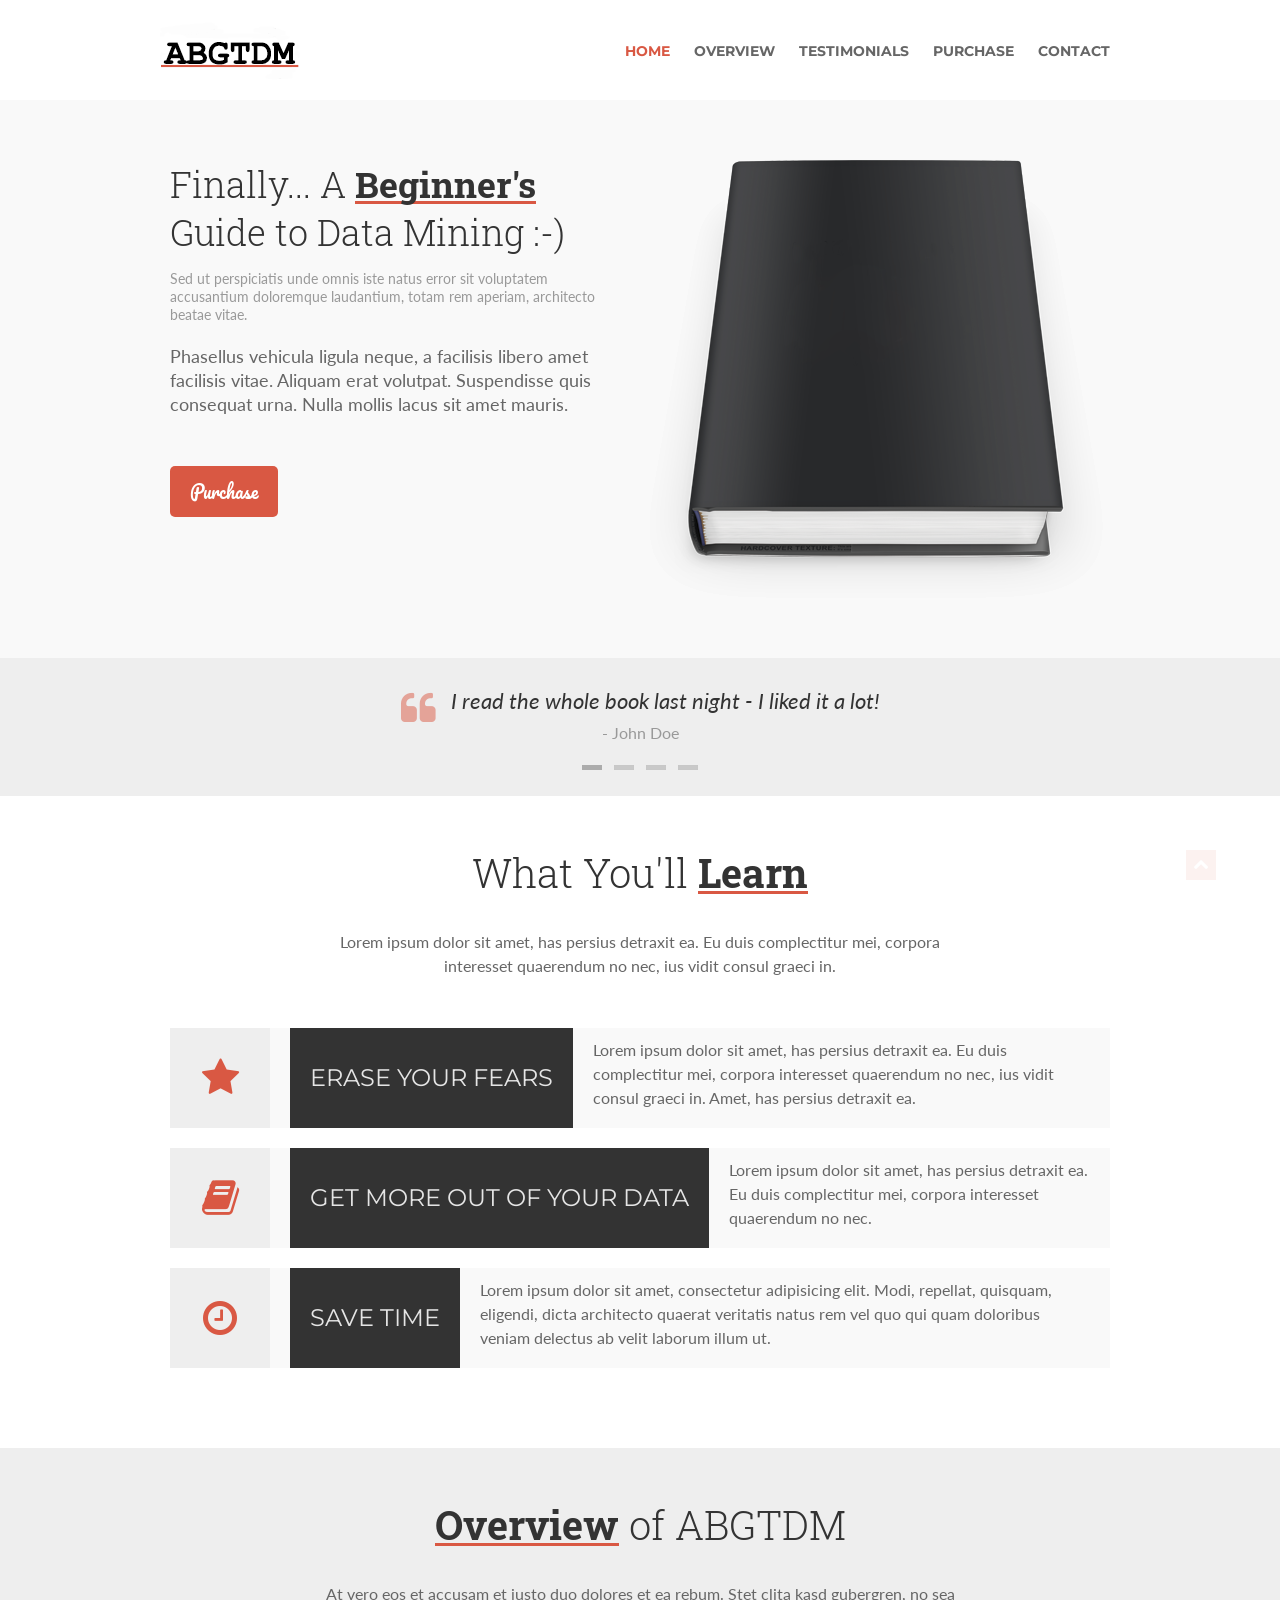
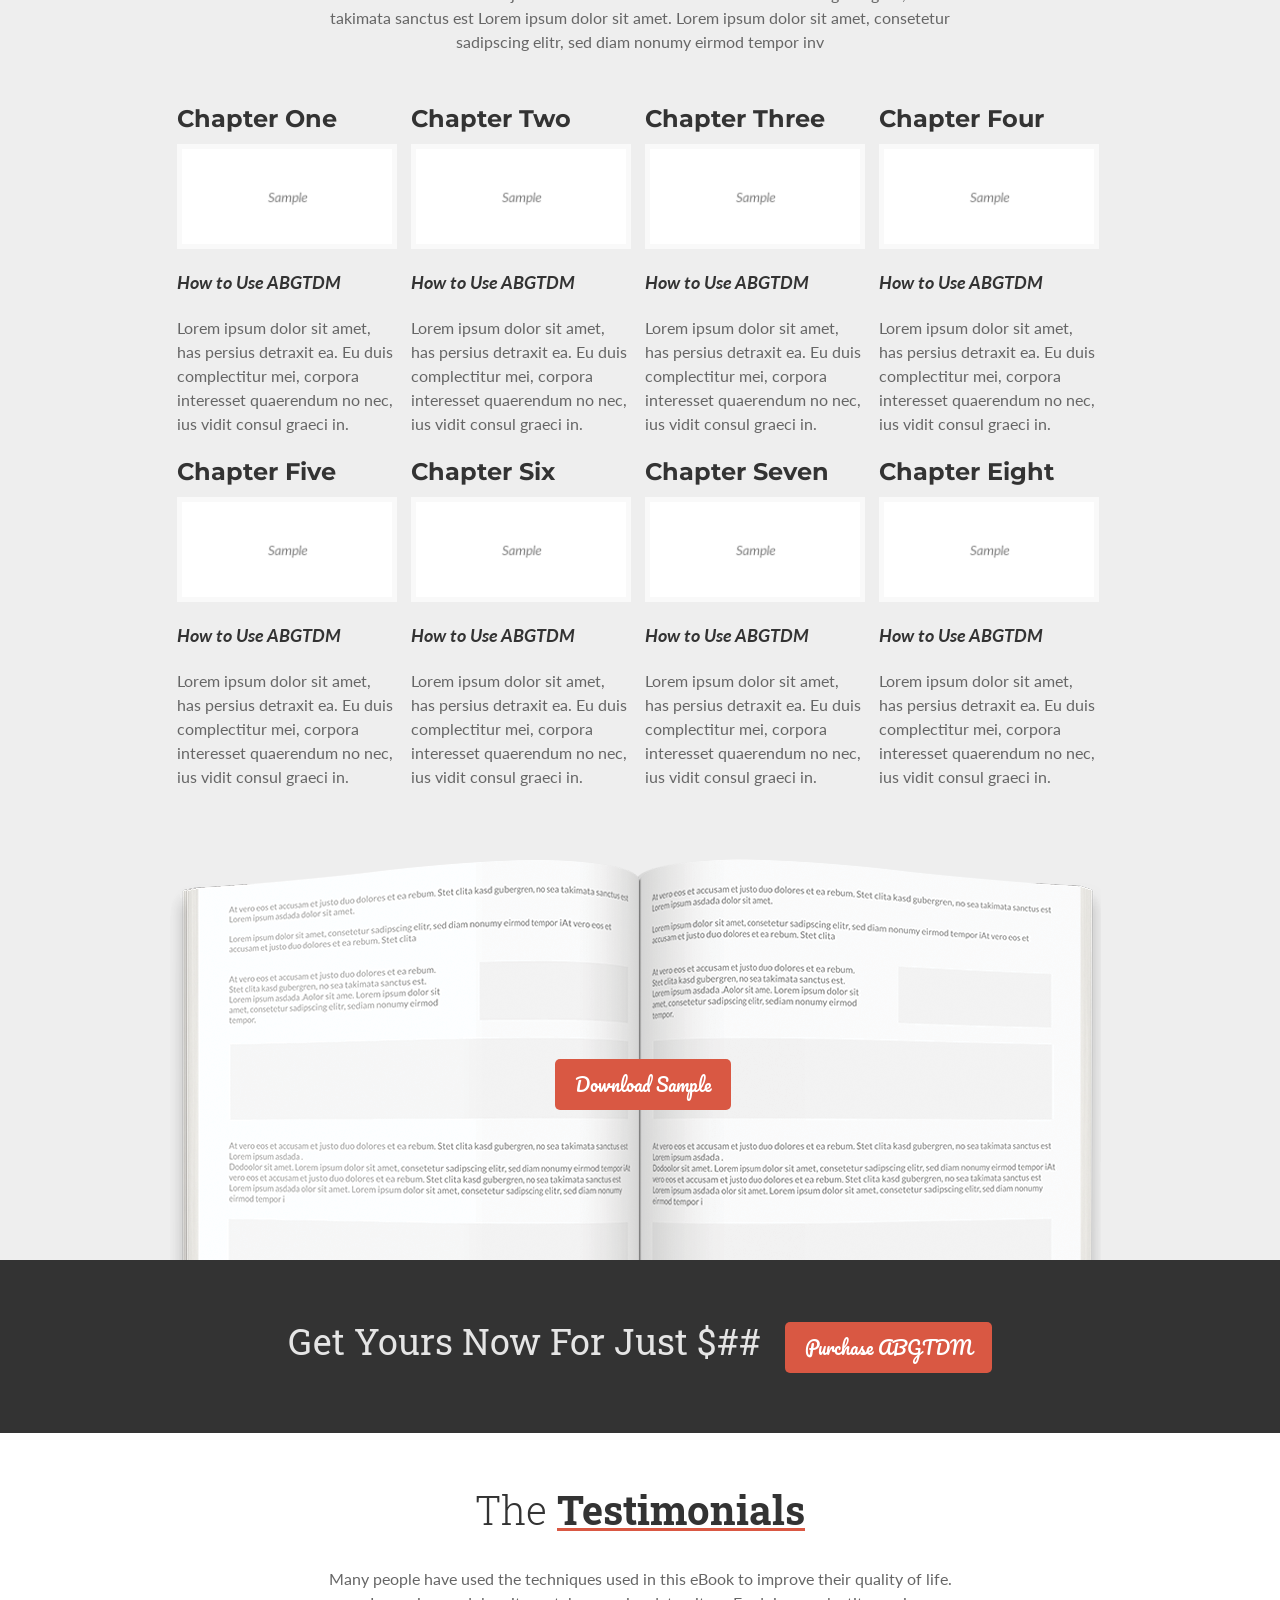
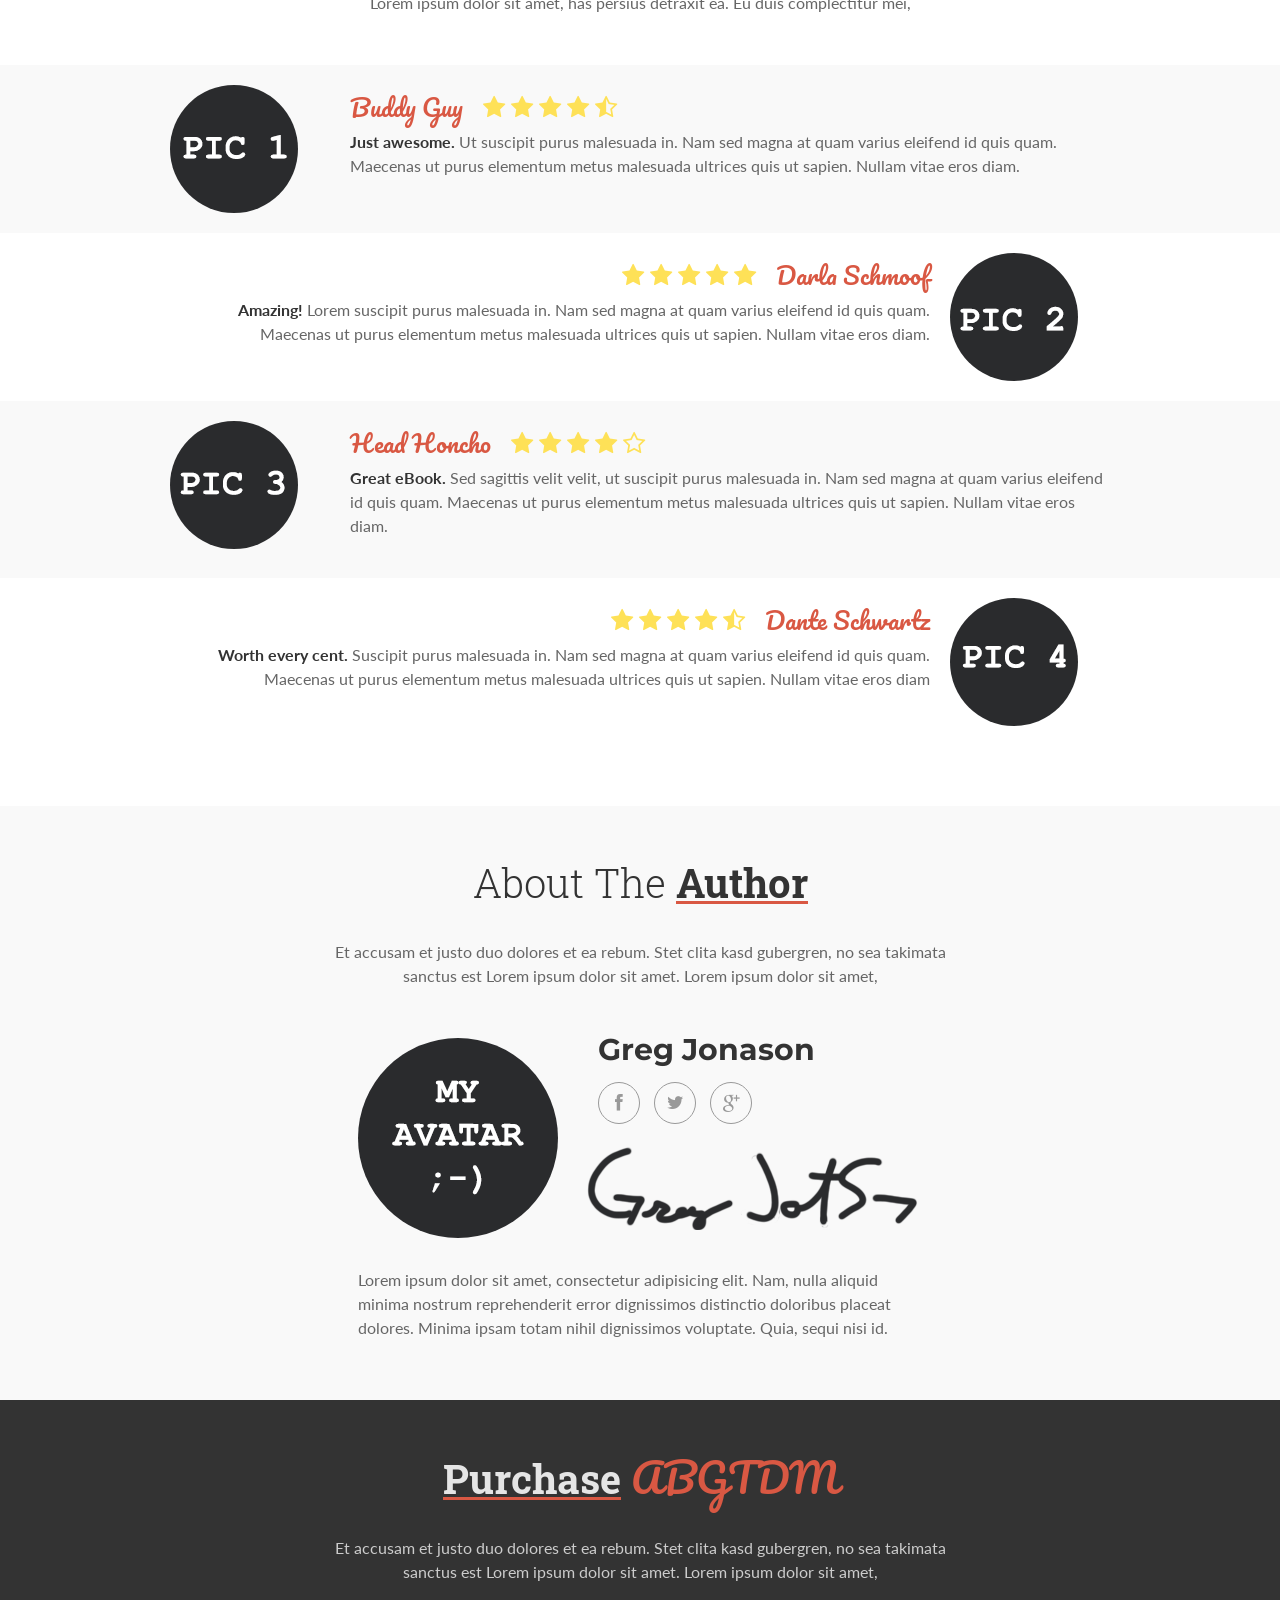
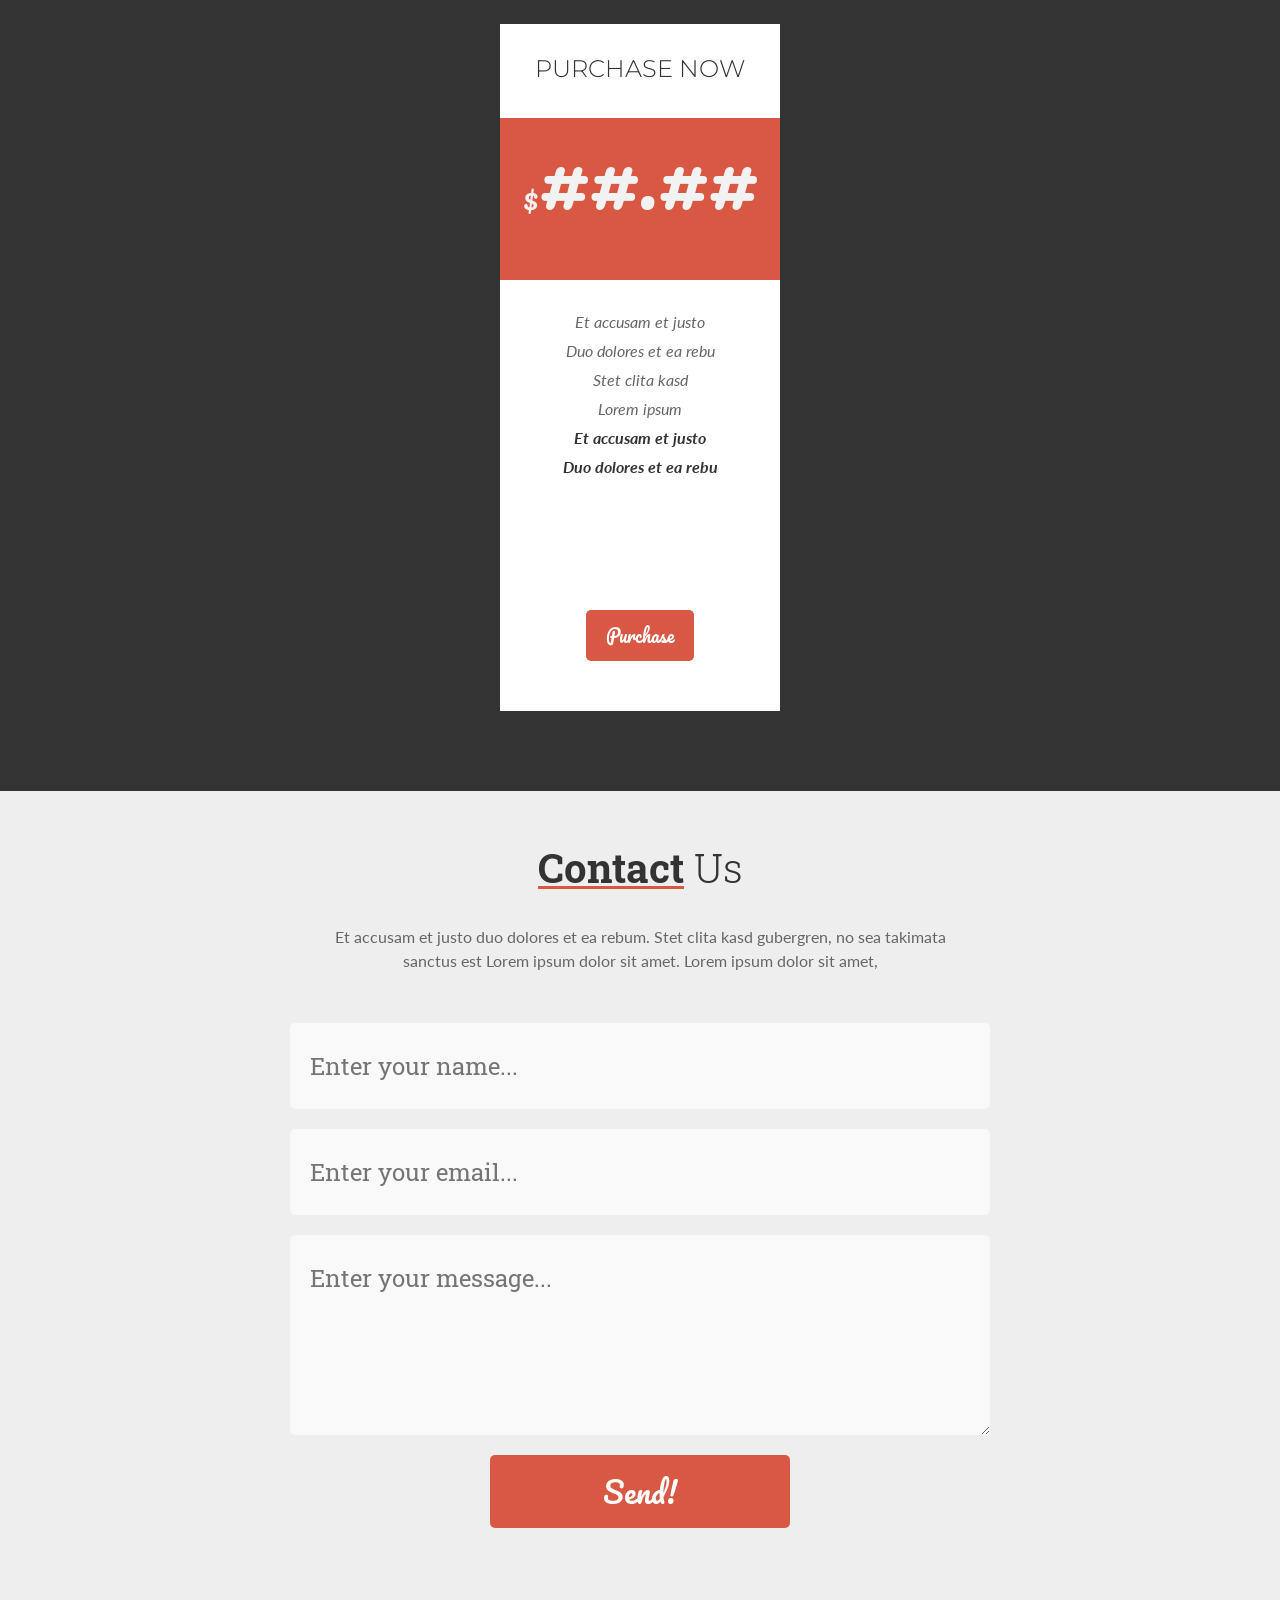
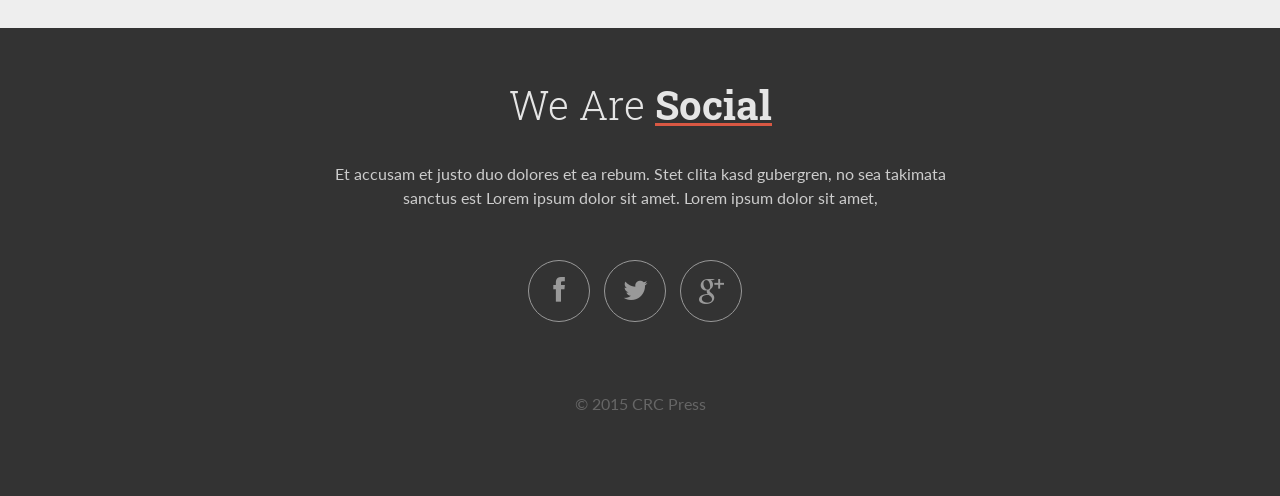
<file: guide/index.html>
<!DOCTYPE html>
<!--[if IE 8]>         <html class="lt-ie9"> <![endif]-->
<!--[if gt IE 8]><!--> <html> <!--<![endif]-->
<head>

	<meta charset="utf-8">

	<title>A Beginner's Guide to Data Mining | One Page eBook Landing Page</title>
	<meta name="description" content="One Page eBook Landing Page WordPress Theme">
	<meta name="author" content="GD Themes">

	<!-- Mobile Metas -->
	<meta name="viewport" content="width=device-width, initial-scale=1">

	<!-- Vendor CSS -->
	<link rel="stylesheet" href="css/font-awesome.min.css">
	<link rel="stylesheet" href="css/animate.css">
	<link rel="stylesheet" href="css/flexslider.css">
	<link rel="stylesheet" href="css/skeleton.css">
	<!-- Custom CSS -->
	<link rel="stylesheet" href="css/main.css">
	<!--[if IE 9]><link rel="stylesheet" type="text/css" href="css/ie.css"><![endif]-->

	<!-- Fonts -->
	<link href='http://fonts.googleapis.com/css?family=Pacifico' rel='stylesheet' type='text/css'>
	<link href='http://fonts.googleapis.com/css?family=Lato:300,400,700,300italic,400italic,700italic' rel='stylesheet' type='text/css'>
	<link href='http://fonts.googleapis.com/css?family=Roboto+Slab:400,300,700' rel='stylesheet' type='text/css'>
	<link href='http://fonts.googleapis.com/css?family=Montserrat:400,700' rel='stylesheet' type='text/css'>

	<!--[if lt IE 9]>
		<script src="http://html5shim.googlecode.com/svn/trunk/html5.js"></script>
	<![endif]-->

	<!-- Favicons -->
	<link rel="shortcut icon" href="images/favicon.ico">
	<link rel="apple-touch-icon" href="images/apple-touch-icon.png">
	<link rel="apple-touch-icon" sizes="72x72" href="images/apple-touch-icon-72x72.png">
	<link rel="apple-touch-icon" sizes="114x114" href="images/apple-touch-icon-114x114.png">
</head>

<body class="landing-page">

	<header class="header" id="header">
		<div class="container">
			
			<div class="sixteen columns">

				<div class="logo">
					<a href="index.html"><img src="images/logo.png" alt="One Page eBook Landing Page" /></a>
				</div>
			
			
				<nav class="nav">
					<!-- Mobile Menu Toggle -->
					<a href="#" id="menu-toggle" class="menu-toggle">Menu <i class="fa fa-align-justify"></i></a>

					<ul id="menu" class="menu">
						<li class="active"><a href="#">Home</a></li>
						<li><a href="#overview">Overview</a></li>
						<li><a href="#testimonials">Testimonials</a></li>
						<li><a href="#purchase">Purchase</a></li>
						<li><a href="#contact">Contact</a></li>
					</ul>
				</nav>
			
			</div> <!-- /.sixteen columns -->
		
		</div><!-- /.container -->
	</header>





	<section id="home" class="home boxed">
		<div class="container">
			
			<!-- Text -->
			<div class="eight columns">
				<h1 class="title">Finally... A <span class="title-highlight">Beginner's</span> Guide to Data Mining :-)</h1>
				
				<div class="subtitle">
					<p class="small">
						Sed ut perspiciatis unde omnis iste natus error sit voluptatem accusantium doloremque laudantium, totam rem aperiam, architecto beatae vitae.
					</p>
					<p>
						Phasellus vehicula ligula neque, a facilisis libero amet facilisis vitae. Aliquam erat volutpat. Suspendisse quis consequat urna. Nulla mollis lacus sit amet mauris.
					</p>
				</div> <!-- /.subtitle -->

				<a href="#purchase" class="button purchase-button">Purchase</a>
			</div><!-- /.eight columns -->

			<!-- Image -->
			<div class="eight columns">
				<img src="images/ebook-home.png" alt="Sell Your eBooks With Ethority">
			</div><!-- /.eight columns -->

		</div> <!-- /.container -->
	</section> <!-- #home -->
	




	<section id="reviews" class="reviews boxed-mini">
		<div class="reviews-wrap">
			<div class="flexslider">
				<div class="slides">

					<div class="review">
						<blockquote>
							<i class="fa fa-quote-left"></i>
							<p>I read the whole book last night - I liked it a lot!</p>
							<span class="source">- John Doe</span>
						</blockquote>
					</div> <!-- /.review -->

					<div class="review">
						<blockquote>
							<i class="fa fa-quote-left"></i>
							<p>So much great information!</p>
							<span class="source">- Jane Doe</span>
						</blockquote>
					</div> <!-- /.review -->

					<div class="review">
						<blockquote>
							<i class="fa fa-quote-left"></i>
							<p>This book gave me confidence to finally start - perfect for beginners.</p>
							<span class="source">- Lawrence Welk</span>
						</blockquote>
					</div> <!-- /.review -->

					<div class="review">
						<blockquote>
							<i class="fa fa-quote-left"></i>
							<p>The ultimate guide to data mining.</p>
							<span class="source">- Randi Cohen</span>
						</blockquote>
					</div> <!-- /.review -->

				</div> <!-- /.slides -->
			</div> <!-- /.flexslider -->
		</div> <!-- /.reviews-wrap -->
	</section> <!-- #reviews -->







	<section id="features" class="features boxed">

		<div class="section-header">
			<h3 class="title">What You'll <span class="title-highlight">Learn</span></h3>

			<p class="description">
				Lorem ipsum dolor sit amet, has persius detraxit ea. Eu duis complectitur mei, corpora interesset quaerendum no nec, ius vidit consul graeci in.
			</p>
		</div> <!-- /.section-header -->

		
		<div class="feature">
			<div class="container">

				<div class="sixteen columns">

					<div class="feature-icon"><i class="fa fa-star"></i></div>
				
					<div class="feature-title">Erase Your Fears</div>
				
					<div class="feature-description">
						Lorem ipsum dolor sit amet, has persius detraxit ea. Eu duis complectitur mei, corpora interesset quaerendum no nec, ius vidit consul graeci in.  Amet, has persius detraxit ea.
					</div> <!-- /.feature-description -->

				</div> <!-- /.sixteen columns -->

			</div> <!-- /.container -->
		</div> <!-- /.feature -->

		<div class="feature">
			<div class="container">

				<div class="sixteen columns">
					<div class="feature-icon"><i class="fa fa-book"></i></div>
				
					<div class="feature-title">Get More Out of Your Data</div>
				
					<div class="feature-description">
						Lorem ipsum dolor sit amet, has persius detraxit ea. Eu duis complectitur mei, corpora interesset quaerendum no nec.
					</div> <!-- /.feature-description -->

				</div> <!-- /.sixteen columns -->
				
			</div> <!-- /.container -->
		</div> <!-- /.feature -->

		<div class="feature">
			<div class="container">

				<div class="sixteen columns">

					<div class="feature-icon"><i class="fa fa-clock-o"></i></div>

					<div class="feature-title">Save Time</div>

					<div class="feature-description">
						Lorem ipsum dolor sit amet, consectetur adipisicing elit. Modi, repellat, quisquam, eligendi, dicta architecto quaerat veritatis natus rem vel quo qui quam doloribus veniam delectus ab velit laborum illum ut.
					</div> <!-- /.feature-description -->
				
				</div> <!-- /.sixteen columns -->

			</div> <!-- /.container -->
		</div> <!-- /.feature -->

	</section> <!-- #features -->






	<section id="overview" class="overview boxed">

		<div class="section-header">
			<h3 class="title"><span class="title-highlight">Overview</span> of ABGTDM</h3>

			<p class="description">
				At vero eos et accusam et justo duo dolores et ea rebum. Stet clita kasd gubergren, no sea takimata sanctus est Lorem ipsum dolor sit amet. Lorem ipsum dolor sit amet, consetetur sadipscing elitr, sed diam nonumy eirmod tempor inv
			</p>
		</div> <!-- /.section-header -->


		<div class="container">

			<div class="sixteen columns">
				<div class="chapter-block">
					<h4 class="chapter-no">Chapter One</h4>

					<div class="chapter-preview-img">
						<a href=""><img src="images/sample-chapter.png" alt="Sample Chapter"></a>
					</div> <!-- /.chapter-preview-img -->

					<h5 class="chapter-title">How to Use ABGTDM</h5>

					<p>Lorem ipsum dolor sit amet, has persius detraxit ea. Eu duis complectitur mei, corpora interesset quaerendum no nec, ius vidit consul graeci in.</p>
				</div> <!-- /.chapter-block -->
				

				<div class="chapter-block">
					<h4 class="chapter-no">Chapter Two</h4>

					<div class="chapter-preview-img">
						<a href=""><img src="images/sample-chapter.png" alt="Sample Chapter"></a>
					</div> <!-- /.chapter-preview-img -->

					<h5 class="chapter-title">How to Use ABGTDM</h5>

					<p>Lorem ipsum dolor sit amet, has persius detraxit ea. Eu duis complectitur mei, corpora interesset quaerendum no nec, ius vidit consul graeci in.</p>
				</div> <!-- /.chapter-block -->
				

					<div class="chapter-block">		
					<h4 class="chapter-no">Chapter Three</h4>

					<div class="chapter-preview-img">
						<a href=""><img src="images/sample-chapter.png" alt="Sample Chapter"></a>
					</div> <!-- /.chapter-preview-img -->

					<h5 class="chapter-title">How to Use ABGTDM</h5>

					<p>Lorem ipsum dolor sit amet, has persius detraxit ea. Eu duis complectitur mei, corpora interesset quaerendum no nec, ius vidit consul graeci in.</p>
				</div> <!-- /.chapter-block -->
				

				<div class="chapter-block">
					<h4 class="chapter-no">Chapter Four</h4>

					<div class="chapter-preview-img">
						<a href=""><img src="images/sample-chapter.png" alt="Sample Chapter"></a>
					</div> <!-- /.chapter-preview-img -->

					<h5 class="chapter-title">How to Use ABGTDM</h5>

					<p>Lorem ipsum dolor sit amet, has persius detraxit ea. Eu duis complectitur mei, corpora interesset quaerendum no nec, ius vidit consul graeci in.</p>
				</div> <!-- /.chapter-block -->
				

					<div class="chapter-block">		
					<h4 class="chapter-no">Chapter Five</h4>

					<div class="chapter-preview-img">
						<a href=""><img src="images/sample-chapter.png" alt="Sample Chapter"></a>
					</div> <!-- /.chapter-preview-img -->

					<h5 class="chapter-title">How to Use ABGTDM</h5>

					<p>Lorem ipsum dolor sit amet, has persius detraxit ea. Eu duis complectitur mei, corpora interesset quaerendum no nec, ius vidit consul graeci in.</p>
				</div> <!-- /.chapter-block -->
				

				<div class="chapter-block">
					<h4 class="chapter-no">Chapter Six</h4>

					<div class="chapter-preview-img">
						<a href=""><img src="images/sample-chapter.png" alt="Sample Chapter"></a>
					</div> <!-- /.chapter-preview-img -->

					<h5 class="chapter-title">How to Use ABGTDM</h5>

					<p>Lorem ipsum dolor sit amet, has persius detraxit ea. Eu duis complectitur mei, corpora interesset quaerendum no nec, ius vidit consul graeci in.</p>
				</div> <!-- /.chapter-block -->
				

					<div class="chapter-block">		
					<h4 class="chapter-no">Chapter Seven</h4>

					<div class="chapter-preview-img">
						<a href=""><img src="images/sample-chapter.png" alt="Sample Chapter"></a>
					</div> <!-- /.chapter-preview-img -->

					<h5 class="chapter-title">How to Use ABGTDM</h5>

					<p>Lorem ipsum dolor sit amet, has persius detraxit ea. Eu duis complectitur mei, corpora interesset quaerendum no nec, ius vidit consul graeci in.</p>
				</div> <!-- /.chapter-block -->
				

				<div class="chapter-block">
					<h4 class="chapter-no">Chapter Eight</h4>

					<div class="chapter-preview-img">
						<a href=""><img src="images/sample-chapter.png" alt="Sample Chapter"></a>
					</div> <!-- /.chapter-preview-img -->

					<h5 class="chapter-title">How to Use ABGTDM</h5>

					<p>Lorem ipsum dolor sit amet, has persius detraxit ea. Eu duis complectitur mei, corpora interesset quaerendum no nec, ius vidit consul graeci in.</p>
				</div> <!-- /.chapter-block -->

			</div> <!--- /.sixteen columns -->

			
			<div class="sixteen columns product-sample">
				<a href="#" class="button dl-link">Download Sample</a>

				<img src="images/product-sample.png" alt="Sample">
			</div> <!-- /.product-sample -->
			
		</div> <!-- /.container -->

	</section> <!-- #overview -->




	<section id="cta" class="cta boxed">
		<div class="container">

			<span class="cta-txt">Get Yours Now For Just $##</span>
			<a href="#purchase" class="button purchase-button">Purchase <span>ABGTDM</span></a>

		</div> <!-- /.container -->
	</section> <!-- #cta -->




	<section id="testimonials" class="testimonials boxed">

		<div class="section-header">
			<h3 class="title">The <span class="title-highlight">Testimonials</span></h3>

			<p class="description">
				Many people have used the techniques used in this eBook to improve their quality of life. Lorem ipsum dolor sit amet, has persius detraxit ea. Eu duis complectitur mei,
			</p>
		</div> <!-- /.section-header -->
		
		<div class="testimonial">
			<div class="container">
				<div class="three columns">
					<img src="images/testimonial-avatar-1.png" alt="Buddy Guy">	
				</div>

				<div class="thirteen columns">
					<div class="profile">
						<span class="name">Buddy Guy</span>
						
						<div class="ratings">
							<i class="fa fa-star"></i>
							<i class="fa fa-star"></i>
							<i class="fa fa-star"></i>
							<i class="fa fa-star"></i>
							<i class="fa fa-star-half-empty"></i>
						</div> <!-- /.ratings -->

						<p><strong>Just awesome.</strong> Ut suscipit purus malesuada in. Nam sed magna at quam varius eleifend id quis quam. Maecenas ut purus elementum metus malesuada ultrices quis ut sapien. Nullam vitae eros diam.</p>
					</div> <!-- /.profile -->
				</div>
			</div> <!-- /.container -->
		</div> <!-- /.testimonial -->
		
		<div class="testimonial">
			<div class="container">

				<div class="thirteen columns">
					<div class="profile">
						<span class="name">Darla Schmoof</span>
						
						<div class="ratings">
							<i class="fa fa-star"></i>
							<i class="fa fa-star"></i>
							<i class="fa fa-star"></i>
							<i class="fa fa-star"></i>
							<i class="fa fa-star"></i>
						</div> <!-- /.ratings -->

						<p><strong>Amazing!</strong> Lorem suscipit purus malesuada in. Nam sed magna at quam varius eleifend id quis quam. Maecenas ut purus elementum metus malesuada ultrices quis ut sapien. Nullam vitae eros diam.</p>
					</div> <!-- /.profile -->
				</div>

				<div class="three columns">
					<img src="images/testimonial-avatar-2.png" alt="Darla Schmoof">	
				</div>

			</div> <!-- /.container -->
		</div> <!-- /.testimonial -->

		<div class="testimonial">
			<div class="container">
				<div class="three columns">
					<img src="images/testimonial-avatar-3.png" alt="Head Honcho">	
				</div>

				<div class="thirteen columns">
					<div class="profile">
						<span class="name">Head Honcho</span>
						
						<div class="ratings">
							<i class="fa fa-star"></i>
							<i class="fa fa-star"></i>
							<i class="fa fa-star"></i>
							<i class="fa fa-star"></i>
							<i class="fa fa-star-o"></i>
						</div> <!-- /.ratings -->

						<p><strong>Great eBook.</strong> Sed sagittis velit velit, ut suscipit purus malesuada in. Nam sed magna at quam varius eleifend id quis quam. Maecenas ut purus elementum metus malesuada ultrices quis ut sapien. Nullam vitae eros diam.</p>
					</div> <!-- /.profile -->
				</div>

			</div> <!-- /.container -->
		</div> <!-- /.testimonial -->

		<div class="testimonial">
			<div class="container">

				<div class="thirteen columns">
					<div class="profile">
						<span class="name">Dante Schwartz</span>
						
						<div class="ratings">
							<i class="fa fa-star"></i>
							<i class="fa fa-star"></i>
							<i class="fa fa-star"></i>
							<i class="fa fa-star"></i>
							<i class="fa fa-star-half-empty"></i>
						</div> <!-- /.ratings -->

						<p><strong>Worth every cent.</strong> Suscipit purus malesuada in. Nam sed magna at quam varius eleifend id quis quam. Maecenas ut purus elementum metus malesuada ultrices quis ut sapien. Nullam vitae eros diam</p>
					</div> <!-- /.profile -->
				</div>

				<div class="three columns">
					<img src="images/testimonial-avatar-4.png" alt="Dante Schwartz">	
				</div>

			</div> <!-- /.container -->
		</div> <!-- /.testimonial -->

	</section> <!-- #testimonials -->





	<section id="author" class="author boxed">

		<div class="section-header">
			<h3 class="title">About The <span class="title-highlight">Author</span></h3>

			<p class="description">
				Et accusam et justo duo dolores et ea rebum. Stet clita kasd gubergren, no sea takimata sanctus est Lorem ipsum dolor sit amet. Lorem ipsum dolor sit amet, 
			</p>
		</div> <!-- /.section-header -->

		<div class="container">
			<div class="sixteen columns">
				<div class="author-info">
					<div class="author-avatar">
						<img src="images/author-avatar.png" alt="Greg Jonason">
					</div> <!-- /.author-avatar-->

					<div class="author-meta">
						<span class="name">Greg Jonason</span>
						<div class="social">
							<a href="#"><i class="fa fa-facebook"></i></a>
							<a href="#"><i class="fa fa-twitter"></i></a>
							<a href="#"><i class="fa fa-google-plus"></i></a>
						</div> <!-- /.social -->

						<img src="images/author-sig.png" alt="Nathan Olson" class="sig">
					</div> <!-- /.author-meta -->

					<div class="clearfix"></div>

					<div class="author-description">
						Lorem ipsum dolor sit amet, consectetur adipisicing elit. Nam, nulla aliquid minima nostrum reprehenderit error dignissimos distinctio doloribus placeat dolores. Minima ipsam totam nihil dignissimos voluptate. Quia, sequi nisi id.
					</div> <!-- /.author-description -->
				</div> <!-- /.author-info -->
			</div> <!-- /.sixteen columns -->
		</div> <!-- /.container -->
	</section> <!-- #author -->





	<section id="purchase" class="purchase boxed">

		<div class="section-header">
			<h3 class="title"><span class="title-highlight">Purchase</span> <span class="product-name">ABGTDM</span></h3>

			<p class="description">
				Et accusam et justo duo dolores et ea rebum. Stet clita kasd gubergren, no sea takimata sanctus est Lorem ipsum dolor sit amet. Lorem ipsum dolor sit amet, 
			</p>
		</div> <!-- /.section-header -->



		<div class="container">
			<div class="sixteen columns">

				<div class="price-table-hide">
<!--					<h4 class="price-table-title">Basic</h4>			-->

<!--					<div class="price">									-->
<!--						<p><span>$</span>10.00</p>						-->
<!--					</div>												-->

<!--					<div class="price-table-description">				-->
<!--						<p>Et accusam et justo</p>						-->
<!--						<p>Duo dolores et ea rebu</p>					-->
<!--						<p>Stet clita kasd</p>							-->
<!--						<p>Lorem ipsum</p>								-->
<!--					</div> --> <!-- /.price-table-description -->

<!--					<a href="#" class="button">Purchase</a>				-->
				</div> <!-- /.price-table -->

				<div class="price-table recommended">
					<h4 class="price-table-title">Purchase now</h4>

					<div class="price">
						<p><span>$</span>##.##</p>
					</div>

					<div class="price-table-description">
						<p>Et accusam et justo</p>
						<p>Duo dolores et ea rebu</p>
						<p>Stet clita kasd</p>
						<p>Lorem ipsum</p>
						<p><strong>Et accusam et justo</strong></p>
						<p><strong>Duo dolores et ea rebu</strong></p>
					</div> <!-- /.price-table-description -->

					<a href="#" class="button">Purchase</a>
				</div> <!-- /.price-table -->

				<div class="price-table-hide">
<!--					<h4 class="price-table-title">Ultimate</h4>			-->

<!--					<div class="price">									-->
<!--						<p><span>$</span>19.90</p>						-->
<!--					</div>												-->

<!--					<div class="price-table-description">				-->
<!--						<p>Et accusam et justo</p>						-->
<!--						<p>Duo dolores et ea rebu</p>					-->
<!--						<p>Stet clita kasd</p>							-->
<!--						<p>Lorem ipsum</p>								-->
<!--						<p><strong>Et accusam et justo</strong></p>		-->
<!--						<p><strong>Duo dolores et ea rebu</strong></p>	-->
<!--						<p><strong>Et accusam et justo</strong></p>		-->
<!--						<p><strong>Duo dolores et ea rebu</strong></p>	-->
<!--					</div> --> <!-- /.price-table-description -->

<!--					<a href="#" class="button">Purchase</a>				-->
				</div> <!-- /.price-table -->

			</div>
		</div> <!-- /.container -->
	</section> <!-- #purchase -->




	<section id="contact" class="contact boxed">

		<div class="section-header">
			<h3 class="title"><span class="title-highlight">Contact</span> Us</h3>

			<p class="description">
				Et accusam et justo duo dolores et ea rebum. Stet clita kasd gubergren, no sea takimata sanctus est Lorem ipsum dolor sit amet. Lorem ipsum dolor sit amet, 
			</p>
		</div> <!-- /.section-header -->

		<div class="container">
			<div class="twelve columns offset-by-two">
				
				<form method="post" action="mailer.php" id="contact-form" class="contact-form">
					<input type="text" name="name" id="name" placeholder="Enter your name..." />

					<input type="email" name="email" id="email" placeholder="Enter your email..." />

					<textarea name="message" id="message" placeholder="Enter your message..."></textarea>

					<input type="submit" value="Send!" class="button" />
				</form>

			</div>
		</div> <!-- /.container -->
	</section> <!-- #contact -->




	<footer class="boxed">
		<div class="section-header">
			<h3 class="title">We Are <span class="title-highlight">Social</span></h3>

			<p class="description">
				Et accusam et justo duo dolores et ea rebum. Stet clita kasd gubergren, no sea takimata sanctus est Lorem ipsum dolor sit amet. Lorem ipsum dolor sit amet, 
			</p>
		</div> <!-- /.section-header -->

		<div class="social">
			<a href="#"><i class="fa fa-facebook"></i></a>
			<a href="#"><i class="fa fa-twitter"></i></a>
			<a href="#"><i class="fa fa-google-plus"></i></a>
		</div> <!-- /.social -->

		<div class="copyright">
			<p>
				© 2015 <a href="#">CRC Press</a>
			</p>
		</div>


		<div id="back-to-top" class="back-to-top">
			<a href="#"><i class="fa fa-chevron-up back-top"></i></a>
		</div>
	</footer>

<!-- JS -->
<script src="http://cdnjs.cloudflare.com/ajax/libs/jquery/1.10.2/jquery.min.js"></script>
<script>window.jQuery || document.write('<script src="js/vendor/jquery-1.10.2.min.js"><\/script>')</script>
<script src="js/vendor/jquery.placeholder.js"></script>
<script src="js/vendor/jquery.flexslider-min.js"></script>
<script src="js/vendor/jquery.validate.min.js"></script>
<script src="js/vendor/waypoints.min.js"></script>
<script src="js/main.js"></script>
<script src="js/animations.js"></script>
</body>
</html>
</file>
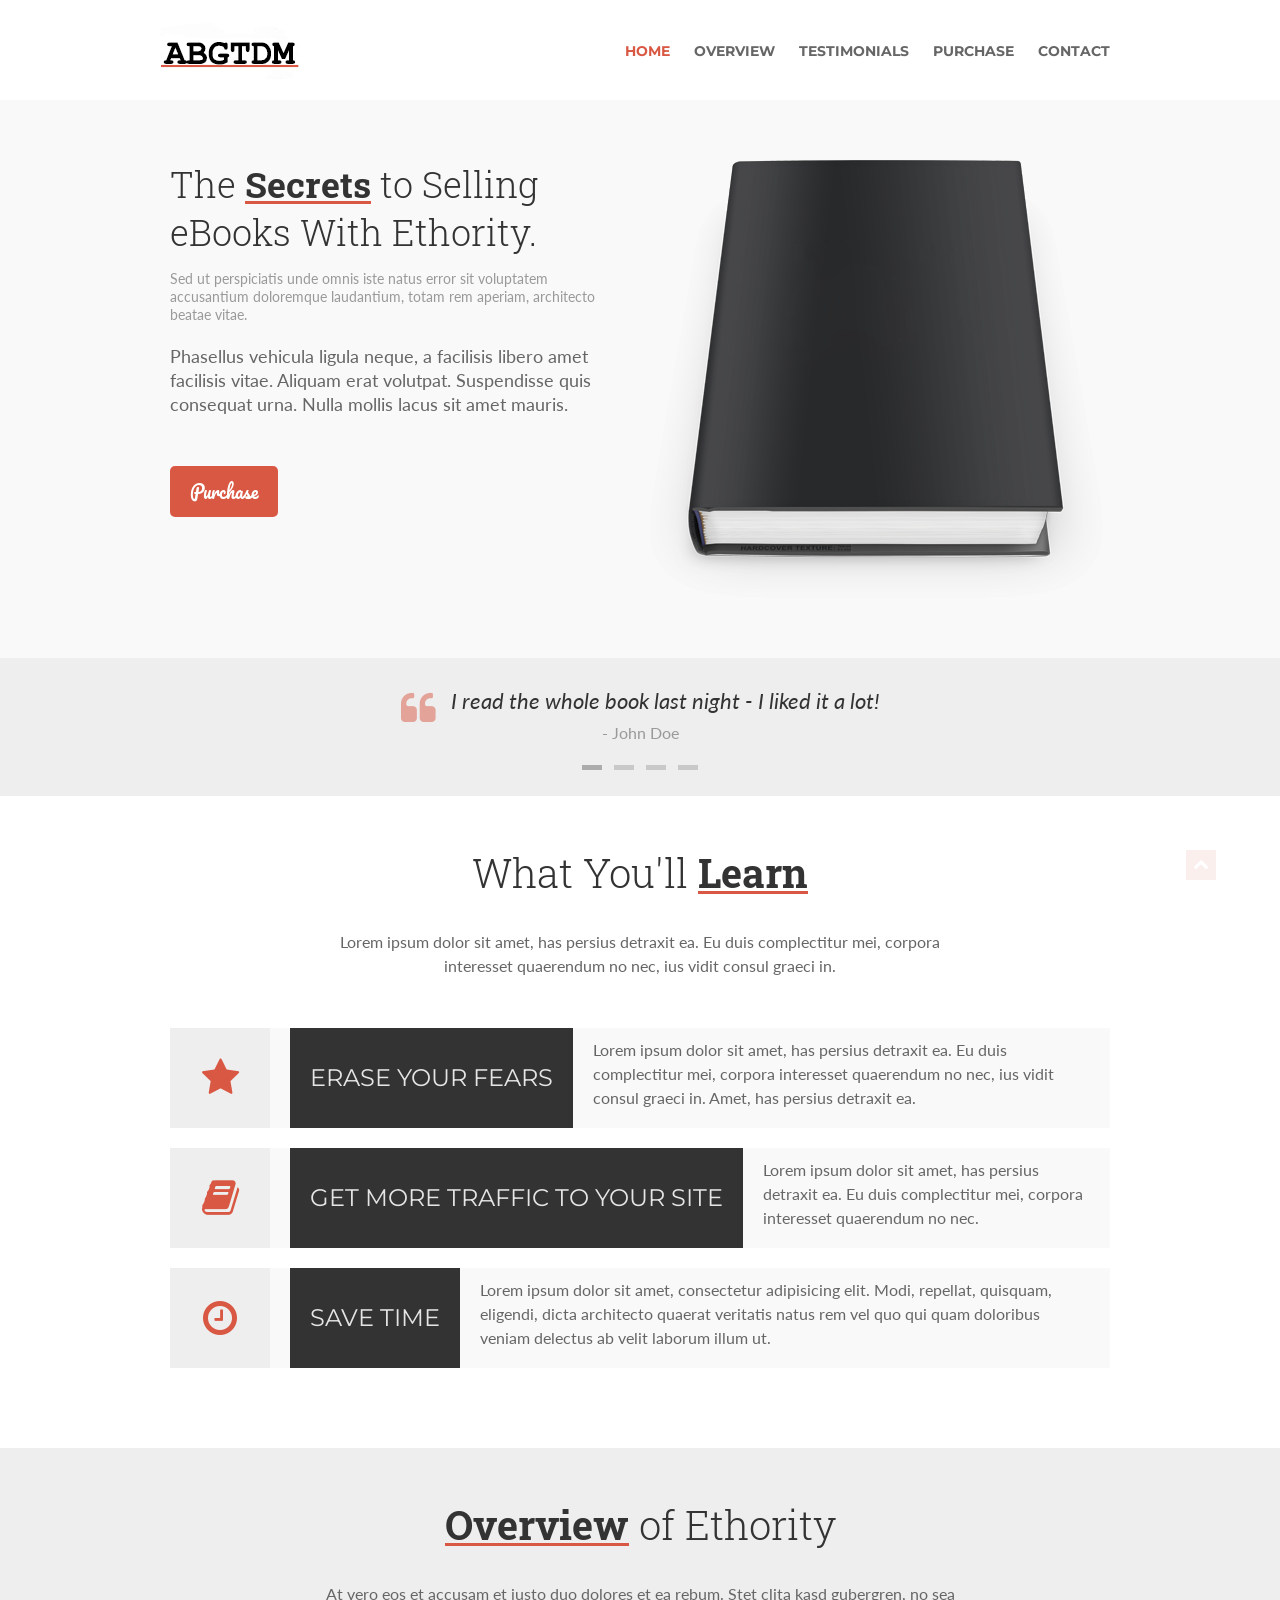
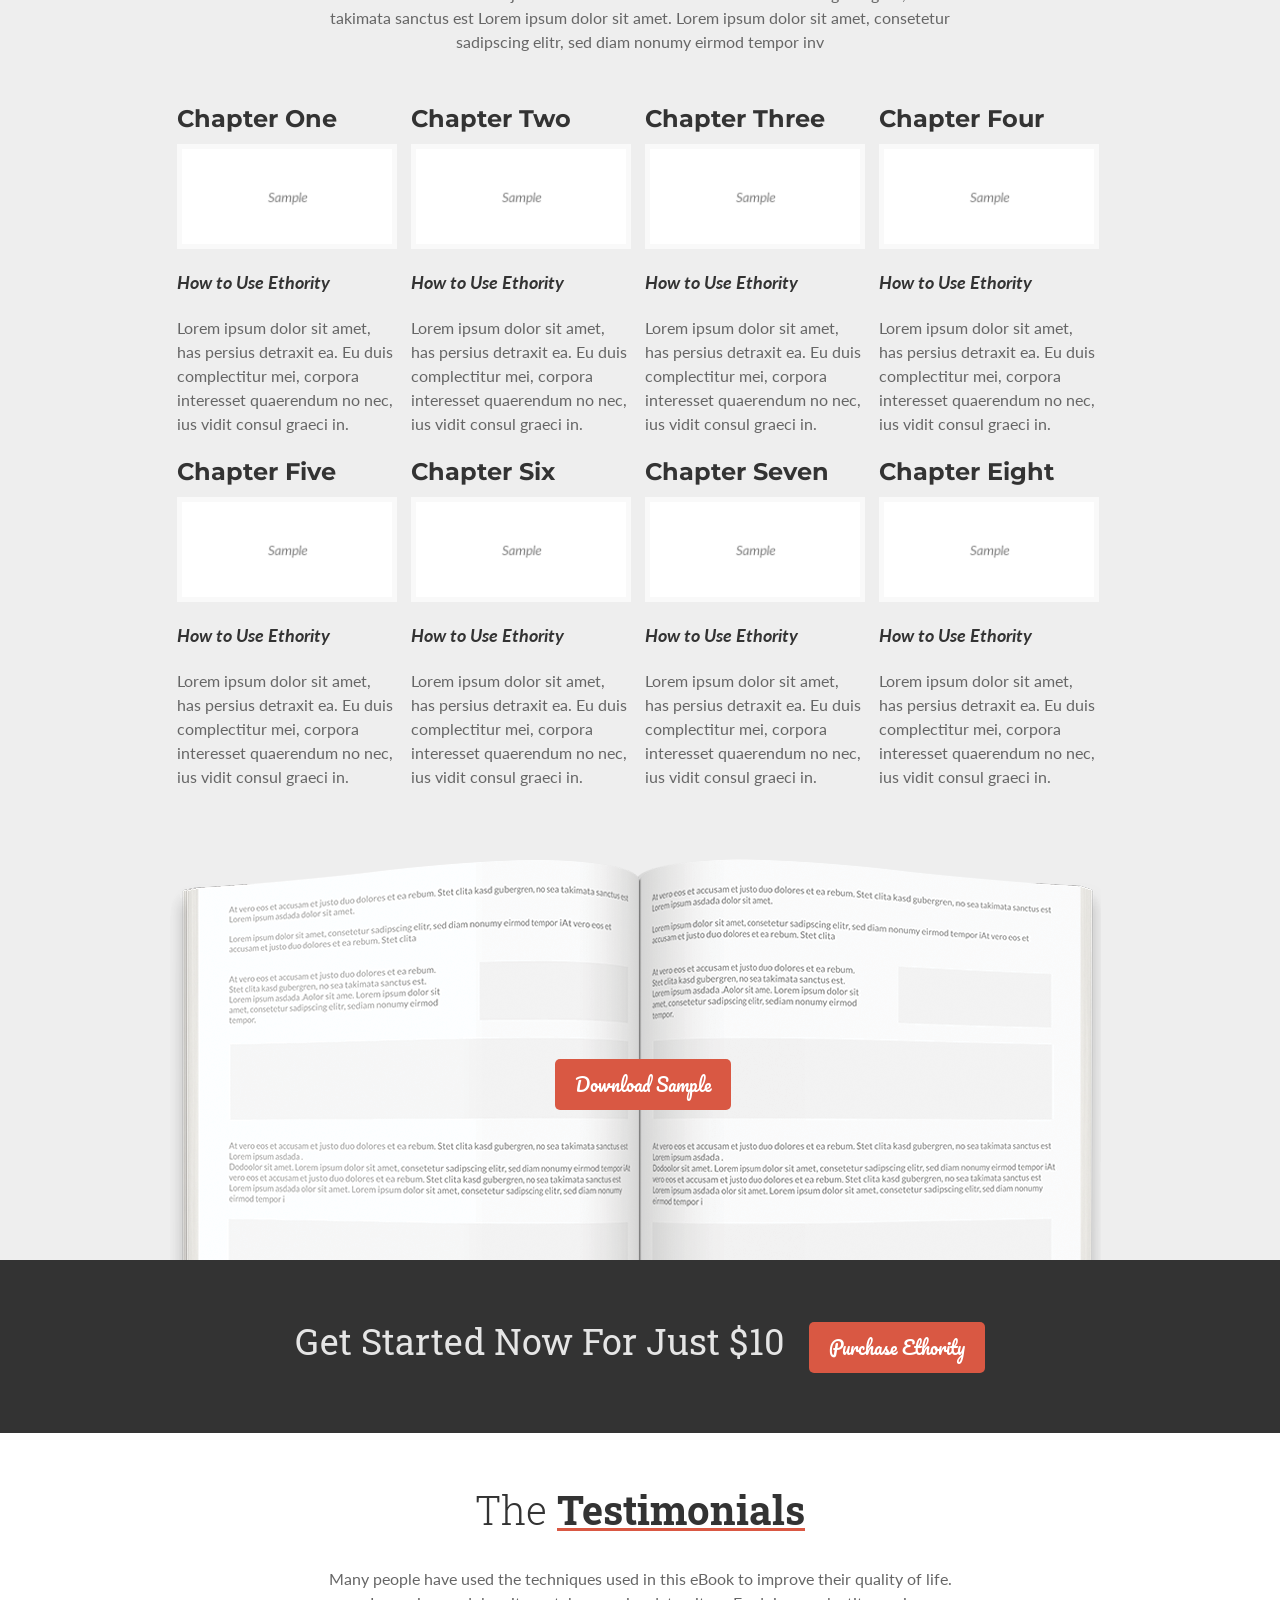
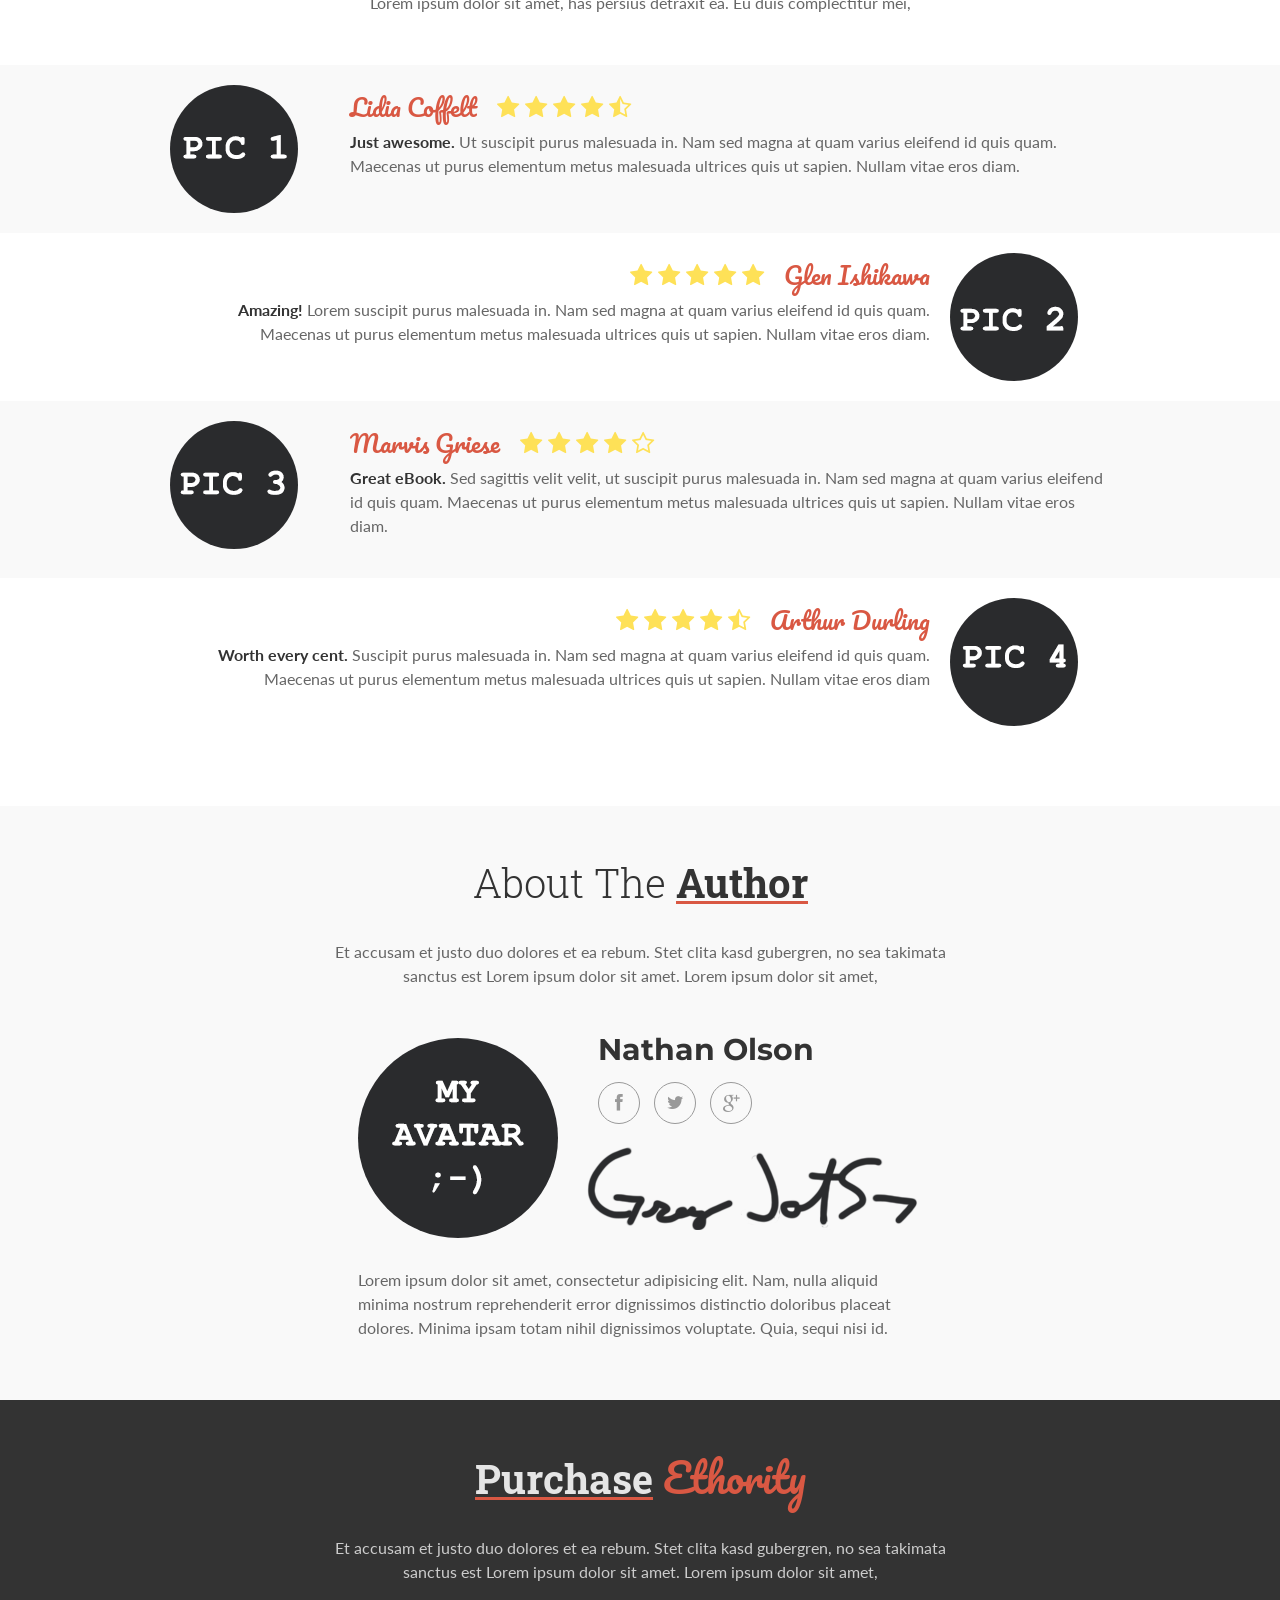
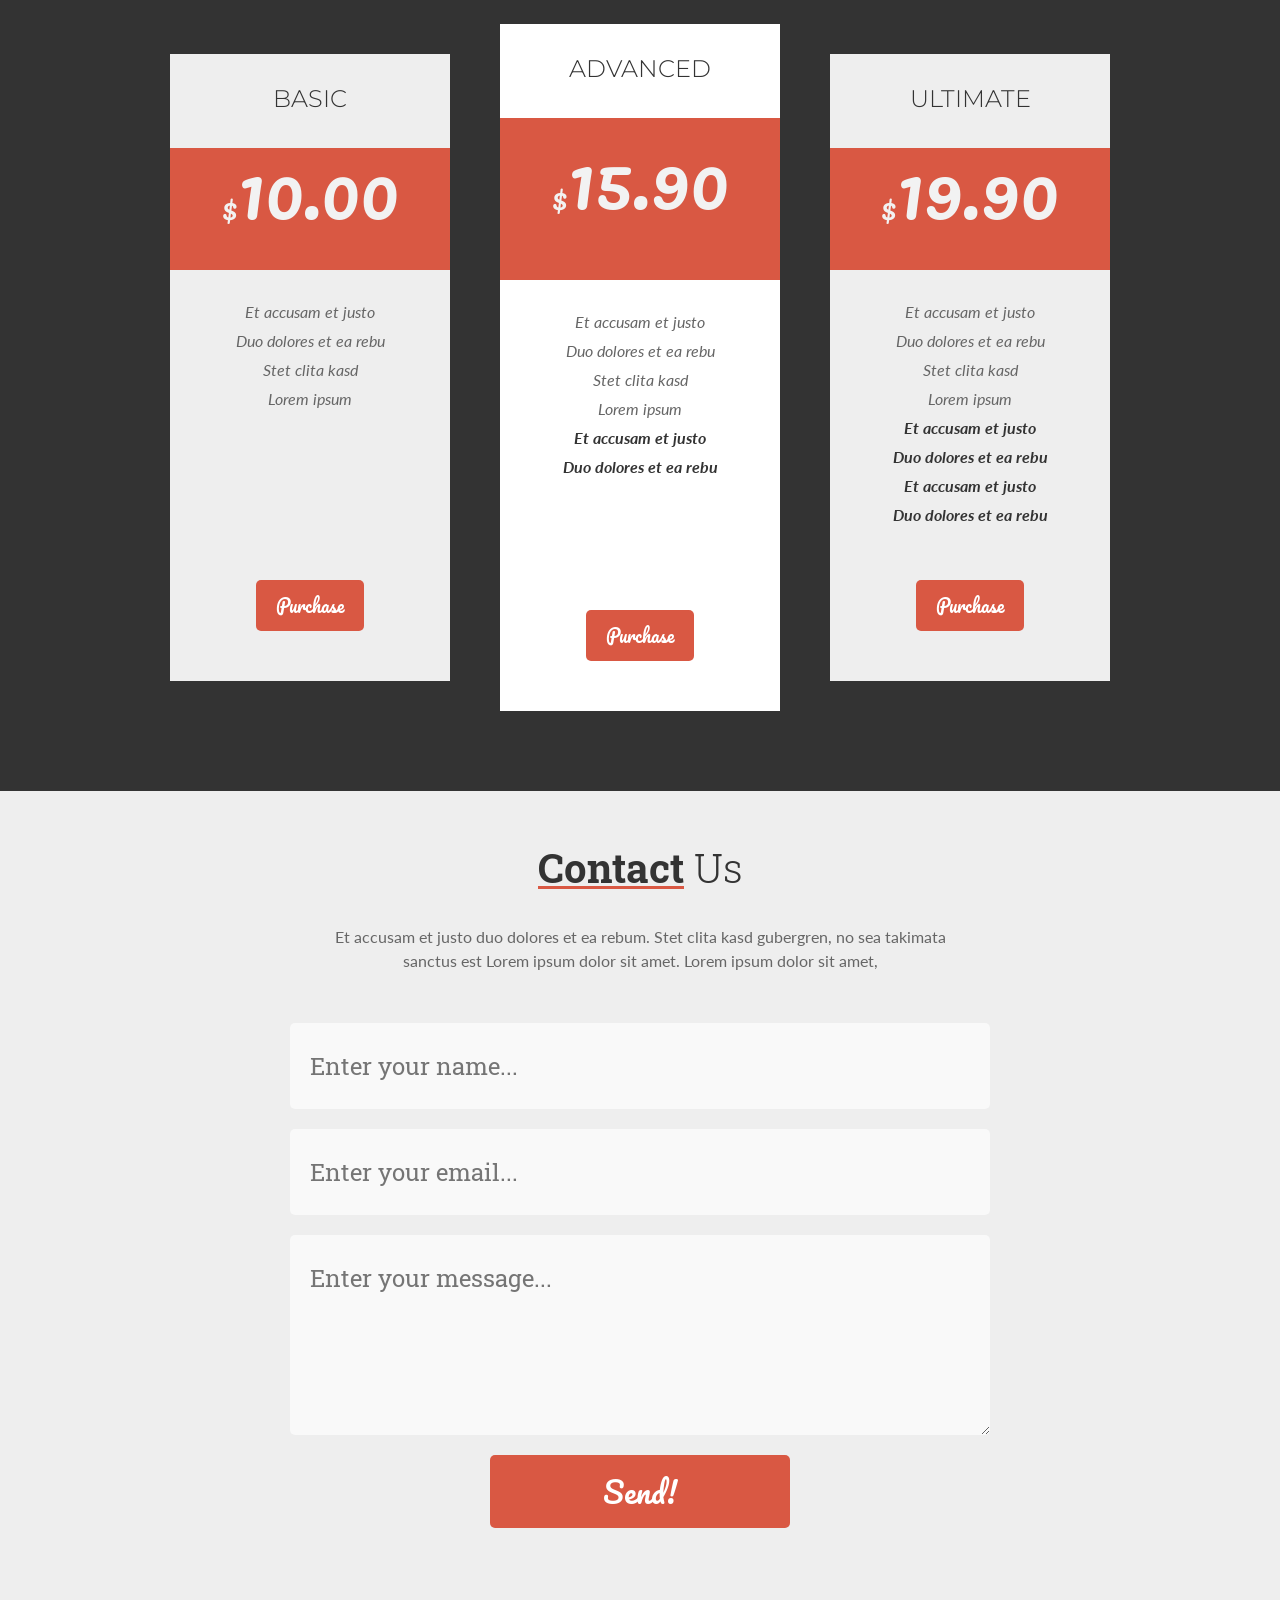
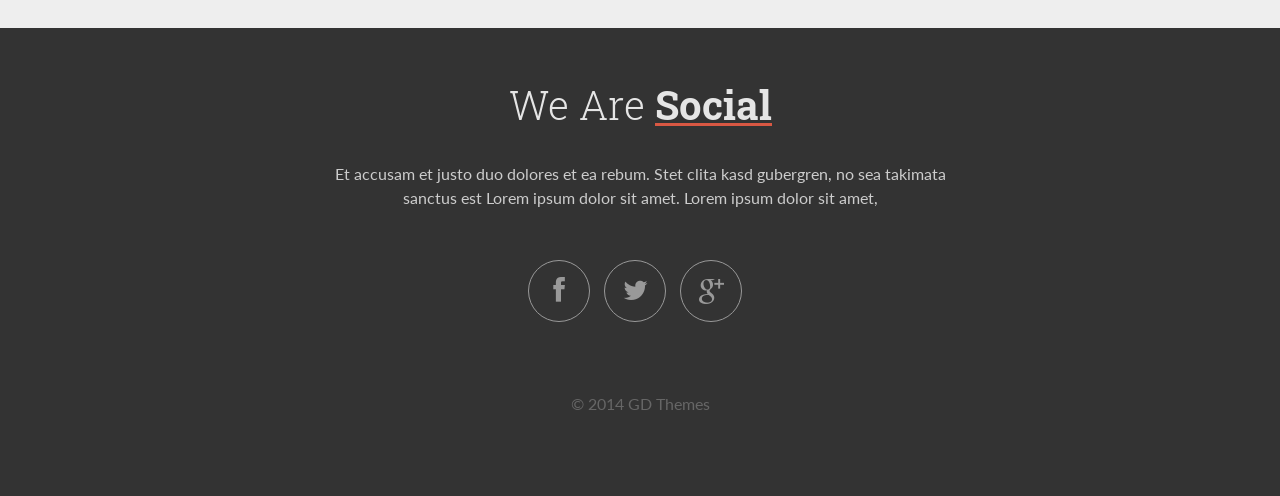
<file: guide/index-original.html>
<!DOCTYPE html>
<!--[if IE 8]>         <html class="lt-ie9"> <![endif]-->
<!--[if gt IE 8]><!--> <html> <!--<![endif]-->
<head>

	<meta charset="utf-8">

	<title>Ethority | One Page eBook Landing Page</title>
	<meta name="description" content="One Page eBook Landing Page WordPress Theme">
	<meta name="author" content="GD Themes">

	<!-- Mobile Metas -->
	<meta name="viewport" content="width=device-width, initial-scale=1">

	<!-- Vendor CSS -->
	<link rel="stylesheet" href="css/font-awesome.min.css">
	<link rel="stylesheet" href="css/animate.css">
	<link rel="stylesheet" href="css/flexslider.css">
	<link rel="stylesheet" href="css/skeleton.css">
	<!-- Custom CSS -->
	<link rel="stylesheet" href="css/main.css">
	<!--[if IE 9]><link rel="stylesheet" type="text/css" href="css/ie.css"><![endif]-->

	<!-- Fonts -->
	<link href='http://fonts.googleapis.com/css?family=Pacifico' rel='stylesheet' type='text/css'>
	<link href='http://fonts.googleapis.com/css?family=Lato:300,400,700,300italic,400italic,700italic' rel='stylesheet' type='text/css'>
	<link href='http://fonts.googleapis.com/css?family=Roboto+Slab:400,300,700' rel='stylesheet' type='text/css'>
	<link href='http://fonts.googleapis.com/css?family=Montserrat:400,700' rel='stylesheet' type='text/css'>

	<!--[if lt IE 9]>
		<script src="http://html5shim.googlecode.com/svn/trunk/html5.js"></script>
	<![endif]-->

	<!-- Favicons -->
	<link rel="shortcut icon" href="images/favicon.ico">
	<link rel="apple-touch-icon" href="images/apple-touch-icon.png">
	<link rel="apple-touch-icon" sizes="72x72" href="images/apple-touch-icon-72x72.png">
	<link rel="apple-touch-icon" sizes="114x114" href="images/apple-touch-icon-114x114.png">
</head>

<body class="landing-page">

	<header class="header" id="header">
		<div class="container">
			
			<div class="sixteen columns">

				<div class="logo">
					<a href="index.html"><img src="images/logo.png" alt="One Page eBook Landing Page" /></a>
				</div>
			
			
				<nav class="nav">
					<!-- Mobile Menu Toggle -->
					<a href="#" id="menu-toggle" class="menu-toggle">Menu <i class="fa fa-align-justify"></i></a>

					<ul id="menu" class="menu">
						<li class="active"><a href="#">Home</a></li>
						<li><a href="#overview">Overview</a></li>
						<li><a href="#testimonials">Testimonials</a></li>
						<li><a href="#purchase">Purchase</a></li>
						<li><a href="#contact">Contact</a></li>
					</ul>
				</nav>
			
			</div> <!-- /.sixteen columns -->
		
		</div><!-- /.container -->
	</header>





	<section id="home" class="home boxed">
		<div class="container">
			
			<!-- Text -->
			<div class="eight columns">
				<h1 class="title">The <span class="title-highlight">Secrets</span> to Selling eBooks With Ethority.</h1>
				
				<div class="subtitle">
					<p class="small">
						Sed ut perspiciatis unde omnis iste natus error sit voluptatem accusantium doloremque laudantium, totam rem aperiam, architecto beatae vitae.
					</p>
					<p>
						Phasellus vehicula ligula neque, a facilisis libero amet facilisis vitae. Aliquam erat volutpat. Suspendisse quis consequat urna. Nulla mollis lacus sit amet mauris.
					</p>
				</div> <!-- /.subtitle -->

				<a href="#purchase" class="button purchase-button">Purchase</a>
			</div><!-- /.eight columns -->

			<!-- Image -->
			<div class="eight columns">
				<img src="images/ebook-home.png" alt="Sell Your eBooks With Ethority">
			</div><!-- /.eight columns -->

		</div> <!-- /.container -->
	</section> <!-- #home -->
	




	<section id="reviews" class="reviews boxed-mini">
		<div class="reviews-wrap">
			<div class="flexslider">
				<div class="slides">

					<div class="review">
						<blockquote>
							<i class="fa fa-quote-left"></i>
							<p>I read the whole book last night - I liked it a lot!</p>
							<span class="source">- John Doe</span>
						</blockquote>
					</div> <!-- /.review -->

					<div class="review">
						<blockquote>
							<i class="fa fa-quote-left"></i>
							<p>So much great information!</p>
							<span class="source">- Vegar Moen</span>
						</blockquote>
					</div> <!-- /.review -->

					<div class="review">
						<blockquote>
							<i class="fa fa-quote-left"></i>
							<p>This book gave me confidence to finally start - perfect for beginners.</p>
							<span class="source">- Steve Hofstetter</span>
						</blockquote>
					</div> <!-- /.review -->

					<div class="review">
						<blockquote>
							<i class="fa fa-quote-left"></i>
							<p>The ultimate guide to traveling.</p>
							<span class="source">- Brian Regan</span>
						</blockquote>
					</div> <!-- /.review -->

				</div> <!-- /.slides -->
			</div> <!-- /.flexslider -->
		</div> <!-- /.reviews-wrap -->
	</section> <!-- #reviews -->







	<section id="features" class="features boxed">

		<div class="section-header">
			<h3 class="title">What You'll <span class="title-highlight">Learn</span></h3>

			<p class="description">
				Lorem ipsum dolor sit amet, has persius detraxit ea. Eu duis complectitur mei, corpora interesset quaerendum no nec, ius vidit consul graeci in.
			</p>
		</div> <!-- /.section-header -->

		
		<div class="feature">
			<div class="container">

				<div class="sixteen columns">

					<div class="feature-icon"><i class="fa fa-star"></i></div>
				
					<div class="feature-title">Erase Your Fears</div>
				
					<div class="feature-description">
						Lorem ipsum dolor sit amet, has persius detraxit ea. Eu duis complectitur mei, corpora interesset quaerendum no nec, ius vidit consul graeci in.  Amet, has persius detraxit ea.
					</div> <!-- /.feature-description -->

				</div> <!-- /.sixteen columns -->

			</div> <!-- /.container -->
		</div> <!-- /.feature -->

		<div class="feature">
			<div class="container">

				<div class="sixteen columns">
					<div class="feature-icon"><i class="fa fa-book"></i></div>
				
					<div class="feature-title">Get More Traffic to Your Site</div>
				
					<div class="feature-description">
						Lorem ipsum dolor sit amet, has persius detraxit ea. Eu duis complectitur mei, corpora interesset quaerendum no nec.
					</div> <!-- /.feature-description -->

				</div> <!-- /.sixteen columns -->
				
			</div> <!-- /.container -->
		</div> <!-- /.feature -->

		<div class="feature">
			<div class="container">

				<div class="sixteen columns">

					<div class="feature-icon"><i class="fa fa-clock-o"></i></div>

					<div class="feature-title">Save Time</div>

					<div class="feature-description">
						Lorem ipsum dolor sit amet, consectetur adipisicing elit. Modi, repellat, quisquam, eligendi, dicta architecto quaerat veritatis natus rem vel quo qui quam doloribus veniam delectus ab velit laborum illum ut.
					</div> <!-- /.feature-description -->
				
				</div> <!-- /.sixteen columns -->

			</div> <!-- /.container -->
		</div> <!-- /.feature -->

	</section> <!-- #features -->






	<section id="overview" class="overview boxed">

		<div class="section-header">
			<h3 class="title"><span class="title-highlight">Overview</span> of Ethority</h3>

			<p class="description">
				At vero eos et accusam et justo duo dolores et ea rebum. Stet clita kasd gubergren, no sea takimata sanctus est Lorem ipsum dolor sit amet. Lorem ipsum dolor sit amet, consetetur sadipscing elitr, sed diam nonumy eirmod tempor inv
			</p>
		</div> <!-- /.section-header -->


		<div class="container">

			<div class="sixteen columns">
				<div class="chapter-block">
					<h4 class="chapter-no">Chapter One</h4>

					<div class="chapter-preview-img">
						<a href=""><img src="images/sample-chapter.png" alt="Sample Chapter"></a>
					</div> <!-- /.chapter-preview-img -->

					<h5 class="chapter-title">How to Use Ethority</h5>

					<p>Lorem ipsum dolor sit amet, has persius detraxit ea. Eu duis complectitur mei, corpora interesset quaerendum no nec, ius vidit consul graeci in.</p>
				</div> <!-- /.chapter-block -->
				

				<div class="chapter-block">
					<h4 class="chapter-no">Chapter Two</h4>

					<div class="chapter-preview-img">
						<a href=""><img src="images/sample-chapter.png" alt="Sample Chapter"></a>
					</div> <!-- /.chapter-preview-img -->

					<h5 class="chapter-title">How to Use Ethority</h5>

					<p>Lorem ipsum dolor sit amet, has persius detraxit ea. Eu duis complectitur mei, corpora interesset quaerendum no nec, ius vidit consul graeci in.</p>
				</div> <!-- /.chapter-block -->
				

					<div class="chapter-block">		
					<h4 class="chapter-no">Chapter Three</h4>

					<div class="chapter-preview-img">
						<a href=""><img src="images/sample-chapter.png" alt="Sample Chapter"></a>
					</div> <!-- /.chapter-preview-img -->

					<h5 class="chapter-title">How to Use Ethority</h5>

					<p>Lorem ipsum dolor sit amet, has persius detraxit ea. Eu duis complectitur mei, corpora interesset quaerendum no nec, ius vidit consul graeci in.</p>
				</div> <!-- /.chapter-block -->
				

				<div class="chapter-block">
					<h4 class="chapter-no">Chapter Four</h4>

					<div class="chapter-preview-img">
						<a href=""><img src="images/sample-chapter.png" alt="Sample Chapter"></a>
					</div> <!-- /.chapter-preview-img -->

					<h5 class="chapter-title">How to Use Ethority</h5>

					<p>Lorem ipsum dolor sit amet, has persius detraxit ea. Eu duis complectitur mei, corpora interesset quaerendum no nec, ius vidit consul graeci in.</p>
				</div> <!-- /.chapter-block -->
				

					<div class="chapter-block">		
					<h4 class="chapter-no">Chapter Five</h4>

					<div class="chapter-preview-img">
						<a href=""><img src="images/sample-chapter.png" alt="Sample Chapter"></a>
					</div> <!-- /.chapter-preview-img -->

					<h5 class="chapter-title">How to Use Ethority</h5>

					<p>Lorem ipsum dolor sit amet, has persius detraxit ea. Eu duis complectitur mei, corpora interesset quaerendum no nec, ius vidit consul graeci in.</p>
				</div> <!-- /.chapter-block -->
				

				<div class="chapter-block">
					<h4 class="chapter-no">Chapter Six</h4>

					<div class="chapter-preview-img">
						<a href=""><img src="images/sample-chapter.png" alt="Sample Chapter"></a>
					</div> <!-- /.chapter-preview-img -->

					<h5 class="chapter-title">How to Use Ethority</h5>

					<p>Lorem ipsum dolor sit amet, has persius detraxit ea. Eu duis complectitur mei, corpora interesset quaerendum no nec, ius vidit consul graeci in.</p>
				</div> <!-- /.chapter-block -->
				

					<div class="chapter-block">		
					<h4 class="chapter-no">Chapter Seven</h4>

					<div class="chapter-preview-img">
						<a href=""><img src="images/sample-chapter.png" alt="Sample Chapter"></a>
					</div> <!-- /.chapter-preview-img -->

					<h5 class="chapter-title">How to Use Ethority</h5>

					<p>Lorem ipsum dolor sit amet, has persius detraxit ea. Eu duis complectitur mei, corpora interesset quaerendum no nec, ius vidit consul graeci in.</p>
				</div> <!-- /.chapter-block -->
				

				<div class="chapter-block">
					<h4 class="chapter-no">Chapter Eight</h4>

					<div class="chapter-preview-img">
						<a href=""><img src="images/sample-chapter.png" alt="Sample Chapter"></a>
					</div> <!-- /.chapter-preview-img -->

					<h5 class="chapter-title">How to Use Ethority</h5>

					<p>Lorem ipsum dolor sit amet, has persius detraxit ea. Eu duis complectitur mei, corpora interesset quaerendum no nec, ius vidit consul graeci in.</p>
				</div> <!-- /.chapter-block -->

			</div> <!--- /.sixteen columns -->

			
			<div class="sixteen columns product-sample">
				<a href="#" class="button dl-link">Download Sample</a>

				<img src="images/product-sample.png" alt="Sample">
			</div> <!-- /.product-sample -->
			
		</div> <!-- /.container -->

	</section> <!-- #overview -->




	<section id="cta" class="cta boxed">
		<div class="container">

			<span class="cta-txt">Get Started Now For Just $10</span>
			<a href="#purchase" class="button purchase-button">Purchase <span>Ethority</span></a>

		</div> <!-- /.container -->
	</section> <!-- #cta -->




	<section id="testimonials" class="testimonials boxed">

		<div class="section-header">
			<h3 class="title">The <span class="title-highlight">Testimonials</span></h3>

			<p class="description">
				Many people have used the techniques used in this eBook to improve their quality of life. Lorem ipsum dolor sit amet, has persius detraxit ea. Eu duis complectitur mei,
			</p>
		</div> <!-- /.section-header -->
		
		<div class="testimonial">
			<div class="container">
				<div class="three columns">
					<img src="images/testimonial-avatar-1.png" alt="Lidia Coffelt">	
				</div>

				<div class="thirteen columns">
					<div class="profile">
						<span class="name">Lidia Coffelt</span>
						
						<div class="ratings">
							<i class="fa fa-star"></i>
							<i class="fa fa-star"></i>
							<i class="fa fa-star"></i>
							<i class="fa fa-star"></i>
							<i class="fa fa-star-half-empty"></i>
						</div> <!-- /.ratings -->

						<p><strong>Just awesome.</strong> Ut suscipit purus malesuada in. Nam sed magna at quam varius eleifend id quis quam. Maecenas ut purus elementum metus malesuada ultrices quis ut sapien. Nullam vitae eros diam.</p>
					</div> <!-- /.profile -->
				</div>
			</div> <!-- /.container -->
		</div> <!-- /.testimonial -->
		
		<div class="testimonial">
			<div class="container">

				<div class="thirteen columns">
					<div class="profile">
						<span class="name">Glen Ishikawa</span>
						
						<div class="ratings">
							<i class="fa fa-star"></i>
							<i class="fa fa-star"></i>
							<i class="fa fa-star"></i>
							<i class="fa fa-star"></i>
							<i class="fa fa-star"></i>
						</div> <!-- /.ratings -->

						<p><strong>Amazing!</strong> Lorem suscipit purus malesuada in. Nam sed magna at quam varius eleifend id quis quam. Maecenas ut purus elementum metus malesuada ultrices quis ut sapien. Nullam vitae eros diam.</p>
					</div> <!-- /.profile -->
				</div>

				<div class="three columns">
					<img src="images/testimonial-avatar-2.png" alt="Lidia Coffelt">	
				</div>

			</div> <!-- /.container -->
		</div> <!-- /.testimonial -->

		<div class="testimonial">
			<div class="container">
				<div class="three columns">
					<img src="images/testimonial-avatar-3.png" alt="Lidia Coffelt">	
				</div>

				<div class="thirteen columns">
					<div class="profile">
						<span class="name">Marvis Griese</span>
						
						<div class="ratings">
							<i class="fa fa-star"></i>
							<i class="fa fa-star"></i>
							<i class="fa fa-star"></i>
							<i class="fa fa-star"></i>
							<i class="fa fa-star-o"></i>
						</div> <!-- /.ratings -->

						<p><strong>Great eBook.</strong> Sed sagittis velit velit, ut suscipit purus malesuada in. Nam sed magna at quam varius eleifend id quis quam. Maecenas ut purus elementum metus malesuada ultrices quis ut sapien. Nullam vitae eros diam.</p>
					</div> <!-- /.profile -->
				</div>

			</div> <!-- /.container -->
		</div> <!-- /.testimonial -->

		<div class="testimonial">
			<div class="container">

				<div class="thirteen columns">
					<div class="profile">
						<span class="name">Arthur Durling</span>
						
						<div class="ratings">
							<i class="fa fa-star"></i>
							<i class="fa fa-star"></i>
							<i class="fa fa-star"></i>
							<i class="fa fa-star"></i>
							<i class="fa fa-star-half-empty"></i>
						</div> <!-- /.ratings -->

						<p><strong>Worth every cent.</strong> Suscipit purus malesuada in. Nam sed magna at quam varius eleifend id quis quam. Maecenas ut purus elementum metus malesuada ultrices quis ut sapien. Nullam vitae eros diam</p>
					</div> <!-- /.profile -->
				</div>

				<div class="three columns">
					<img src="images/testimonial-avatar-4.png" alt="Lidia Coffelt">	
				</div>

			</div> <!-- /.container -->
		</div> <!-- /.testimonial -->

	</section> <!-- #testimonials -->





	<section id="author" class="author boxed">

		<div class="section-header">
			<h3 class="title">About The <span class="title-highlight">Author</span></h3>

			<p class="description">
				Et accusam et justo duo dolores et ea rebum. Stet clita kasd gubergren, no sea takimata sanctus est Lorem ipsum dolor sit amet. Lorem ipsum dolor sit amet, 
			</p>
		</div> <!-- /.section-header -->

		<div class="container">
			<div class="sixteen columns">
				<div class="author-info">
					<div class="author-avatar">
						<img src="images/author-avatar.png" alt="Nathan Olson">
					</div> <!-- /.author-avatar-->

					<div class="author-meta">
						<span class="name">Nathan Olson</span>
						<div class="social">
							<a href="#"><i class="fa fa-facebook"></i></a>
							<a href="#"><i class="fa fa-twitter"></i></a>
							<a href="#"><i class="fa fa-google-plus"></i></a>
						</div> <!-- /.social -->

						<img src="images/author-sig.png" alt="Nathan Olson" class="sig">
					</div> <!-- /.author-meta -->

					<div class="clearfix"></div>

					<div class="author-description">
						Lorem ipsum dolor sit amet, consectetur adipisicing elit. Nam, nulla aliquid minima nostrum reprehenderit error dignissimos distinctio doloribus placeat dolores. Minima ipsam totam nihil dignissimos voluptate. Quia, sequi nisi id.
					</div> <!-- /.author-description -->
				</div> <!-- /.author-info -->
			</div> <!-- /.sixteen columns -->
		</div> <!-- /.container -->
	</section> <!-- #author -->





	<section id="purchase" class="purchase boxed">

		<div class="section-header">
			<h3 class="title"><span class="title-highlight">Purchase</span> <span class="product-name">Ethority</span></h3>

			<p class="description">
				Et accusam et justo duo dolores et ea rebum. Stet clita kasd gubergren, no sea takimata sanctus est Lorem ipsum dolor sit amet. Lorem ipsum dolor sit amet, 
			</p>
		</div> <!-- /.section-header -->



		<div class="container">
			<div class="sixteen columns">

				<div class="price-table">
					<h4 class="price-table-title">Basic</h4>

					<div class="price">
						<p><span>$</span>10.00</p>
					</div>

					<div class="price-table-description">
						<p>Et accusam et justo</p>
						<p>Duo dolores et ea rebu</p>
						<p>Stet clita kasd</p>
						<p>Lorem ipsum</p>
					</div> <!-- /.price-table-description -->

					<a href="#" class="button">Purchase</a>
				</div> <!-- /.price-table -->

				<div class="price-table recommended">
					<h4 class="price-table-title">Advanced</h4>

					<div class="price">
						<p><span>$</span>15.90</p>
					</div>

					<div class="price-table-description">
						<p>Et accusam et justo</p>
						<p>Duo dolores et ea rebu</p>
						<p>Stet clita kasd</p>
						<p>Lorem ipsum</p>
						<p><strong>Et accusam et justo</strong></p>
						<p><strong>Duo dolores et ea rebu</strong></p>
					</div> <!-- /.price-table-description -->

					<a href="#" class="button">Purchase</a>
				</div> <!-- /.price-table -->

				<div class="price-table">
					<h4 class="price-table-title">Ultimate</h4>

					<div class="price">
						<p><span>$</span>19.90</p>
					</div>

					<div class="price-table-description">
						<p>Et accusam et justo</p>
						<p>Duo dolores et ea rebu</p>
						<p>Stet clita kasd</p>
						<p>Lorem ipsum</p>
						<p><strong>Et accusam et justo</strong></p>
						<p><strong>Duo dolores et ea rebu</strong></p>
						<p><strong>Et accusam et justo</strong></p>
						<p><strong>Duo dolores et ea rebu</strong></p>
					</div> <!-- /.price-table-description -->

					<a href="#" class="button">Purchase</a>
				</div> <!-- /.price-table -->

			</div>
		</div> <!-- /.container -->
	</section> <!-- #purchase -->




	<section id="contact" class="contact boxed">

		<div class="section-header">
			<h3 class="title"><span class="title-highlight">Contact</span> Us</h3>

			<p class="description">
				Et accusam et justo duo dolores et ea rebum. Stet clita kasd gubergren, no sea takimata sanctus est Lorem ipsum dolor sit amet. Lorem ipsum dolor sit amet, 
			</p>
		</div> <!-- /.section-header -->

		<div class="container">
			<div class="twelve columns offset-by-two">
				
				<form method="post" action="mailer.php" id="contact-form" class="contact-form">
					<input type="text" name="name" id="name" placeholder="Enter your name..." />

					<input type="email" name="email" id="email" placeholder="Enter your email..." />

					<textarea name="message" id="message" placeholder="Enter your message..."></textarea>

					<input type="submit" value="Send!" class="button" />
				</form>

			</div>
		</div> <!-- /.container -->
	</section> <!-- #contact -->




	<footer class="boxed">
		<div class="section-header">
			<h3 class="title">We Are <span class="title-highlight">Social</span></h3>

			<p class="description">
				Et accusam et justo duo dolores et ea rebum. Stet clita kasd gubergren, no sea takimata sanctus est Lorem ipsum dolor sit amet. Lorem ipsum dolor sit amet, 
			</p>
		</div> <!-- /.section-header -->

		<div class="social">
			<a href="#"><i class="fa fa-facebook"></i></a>
			<a href="#"><i class="fa fa-twitter"></i></a>
			<a href="#"><i class="fa fa-google-plus"></i></a>
		</div> <!-- /.social -->

		<div class="copyright">
			<p>
				© 2014 <a href="#">GD Themes</a>
			</p>
		</div>


		<div id="back-to-top" class="back-to-top">
			<a href="#"><i class="fa fa-chevron-up back-top"></i></a>
		</div>
	</footer>

<!-- JS -->
<script src="http://cdnjs.cloudflare.com/ajax/libs/jquery/1.10.2/jquery.min.js"></script>
<script>window.jQuery || document.write('<script src="js/vendor/jquery-1.10.2.min.js"><\/script>')</script>
<script src="js/vendor/jquery.placeholder.js"></script>
<script src="js/vendor/jquery.flexslider-min.js"></script>
<script src="js/vendor/jquery.validate.min.js"></script>
<script src="js/vendor/waypoints.min.js"></script>
<script src="js/main.js"></script>
<script src="js/animations.js"></script>
</body>
</html>
</file>
<file: guide/css/skeleton.css>
/*
* Skeleton V1.2
* Copyright 2011, Dave Gamache
* www.getskeleton.com
* Free to use under the MIT license.
* http://www.opensource.org/licenses/mit-license.php
* 6/20/2012
*/


/* Table of Contents
==================================================
    #Base 960 Grid
    #Tablet (Portrait)
    #Mobile (Portrait)
    #Mobile (Landscape)
    #Clearing */



/* #Base 960 Grid
================================================== */

    .container                                  { position: relative; width: 960px; margin: 0 auto; padding: 0; }
    .container .column,
    .container .columns                         { float: left; display: inline; margin-left: 10px; margin-right: 10px; }
    .row                                        { margin-bottom: 20px; }

    /* Nested Column Classes */
    .column.alpha, .columns.alpha               { margin-left: 0; }
    .column.omega, .columns.omega               { margin-right: 0; }

    /* Base Grid */
    .container .one.column,
    .container .one.columns                     { width: 40px;  }
    .container .two.columns                     { width: 100px; }
    .container .three.columns                   { width: 160px; }
    .container .four.columns                    { width: 220px; }
    .container .five.columns                    { width: 280px; }
    .container .six.columns                     { width: 340px; }
    .container .seven.columns                   { width: 400px; }
    .container .eight.columns                   { width: 460px; }
    .container .nine.columns                    { width: 520px; }
    .container .ten.columns                     { width: 580px; }
    .container .eleven.columns                  { width: 640px; }
    .container .twelve.columns                  { width: 700px; }
    .container .thirteen.columns                { width: 760px; }
    .container .fourteen.columns                { width: 820px; }
    .container .fifteen.columns                 { width: 880px; }
    .container .sixteen.columns                 { width: 940px; }

    .container .one-third.column                { width: 300px; }
    .container .two-thirds.column               { width: 620px; }

    /* Offsets */
    .container .offset-by-one                   { padding-left: 60px;  }
    .container .offset-by-two                   { padding-left: 120px; }
    .container .offset-by-three                 { padding-left: 180px; }
    .container .offset-by-four                  { padding-left: 240px; }
    .container .offset-by-five                  { padding-left: 300px; }
    .container .offset-by-six                   { padding-left: 360px; }
    .container .offset-by-seven                 { padding-left: 420px; }
    .container .offset-by-eight                 { padding-left: 480px; }
    .container .offset-by-nine                  { padding-left: 540px; }
    .container .offset-by-ten                   { padding-left: 600px; }
    .container .offset-by-eleven                { padding-left: 660px; }
    .container .offset-by-twelve                { padding-left: 720px; }
    .container .offset-by-thirteen              { padding-left: 780px; }
    .container .offset-by-fourteen              { padding-left: 840px; }
    .container .offset-by-fifteen               { padding-left: 900px; }



/* #Tablet (Portrait)
================================================== */

    /* Note: Design for a width of 768px */

    @media only screen and (min-width: 768px) and (max-width: 959px) {
        .container                                  { width: 768px; }
        .container .column,
        .container .columns                         { margin-left: 10px; margin-right: 10px;  }
        .column.alpha, .columns.alpha               { margin-left: 0; margin-right: 10px; }
        .column.omega, .columns.omega               { margin-right: 0; margin-left: 10px; }
        .alpha.omega                                { margin-left: 0; margin-right: 0; }

        .container .one.column,
        .container .one.columns                     { width: 28px; }
        .container .two.columns                     { width: 76px; }
        .container .three.columns                   { width: 124px; }
        .container .four.columns                    { width: 172px; }
        .container .five.columns                    { width: 220px; }
        .container .six.columns                     { width: 268px; }
        .container .seven.columns                   { width: 316px; }
        .container .eight.columns                   { width: 364px; }
        .container .nine.columns                    { width: 412px; }
        .container .ten.columns                     { width: 460px; }
        .container .eleven.columns                  { width: 508px; }
        .container .twelve.columns                  { width: 556px; }
        .container .thirteen.columns                { width: 604px; }
        .container .fourteen.columns                { width: 652px; }
        .container .fifteen.columns                 { width: 700px; }
        .container .sixteen.columns                 { width: 748px; }

        .container .one-third.column                { width: 236px; }
        .container .two-thirds.column               { width: 492px; }

        /* Offsets */
        .container .offset-by-one                   { padding-left: 48px; }
        .container .offset-by-two                   { padding-left: 96px; }
        .container .offset-by-three                 { padding-left: 144px; }
        .container .offset-by-four                  { padding-left: 192px; }
        .container .offset-by-five                  { padding-left: 240px; }
        .container .offset-by-six                   { padding-left: 288px; }
        .container .offset-by-seven                 { padding-left: 336px; }
        .container .offset-by-eight                 { padding-left: 384px; }
        .container .offset-by-nine                  { padding-left: 432px; }
        .container .offset-by-ten                   { padding-left: 480px; }
        .container .offset-by-eleven                { padding-left: 528px; }
        .container .offset-by-twelve                { padding-left: 576px; }
        .container .offset-by-thirteen              { padding-left: 624px; }
        .container .offset-by-fourteen              { padding-left: 672px; }
        .container .offset-by-fifteen               { padding-left: 720px; }
    }


/*  #Mobile (Portrait)
================================================== */

    /* Note: Design for a width of 320px */

    @media only screen and (max-width: 767px) {
        .container { width: 300px; }
        .container .columns,
        .container .column { margin: 0; }

        .container .one.column,
        .container .one.columns,
        .container .two.columns,
        .container .three.columns,
        .container .four.columns,
        .container .five.columns,
        .container .six.columns,
        .container .seven.columns,
        .container .eight.columns,
        .container .nine.columns,
        .container .ten.columns,
        .container .eleven.columns,
        .container .twelve.columns,
        .container .thirteen.columns,
        .container .fourteen.columns,
        .container .fifteen.columns,
        .container .sixteen.columns,
        .container .one-third.column,
        .container .two-thirds.column  { width: 300px; }

        /* Offsets */
        .container .offset-by-one,
        .container .offset-by-two,
        .container .offset-by-three,
        .container .offset-by-four,
        .container .offset-by-five,
        .container .offset-by-six,
        .container .offset-by-seven,
        .container .offset-by-eight,
        .container .offset-by-nine,
        .container .offset-by-ten,
        .container .offset-by-eleven,
        .container .offset-by-twelve,
        .container .offset-by-thirteen,
        .container .offset-by-fourteen,
        .container .offset-by-fifteen { padding-left: 0; }

    }


/* #Mobile (Landscape)
================================================== */

    /* Note: Design for a width of 480px */

    @media only screen and (min-width: 480px) and (max-width: 767px) {
        .container { width: 420px; }
        .container .columns,
        .container .column { margin: 0; }

        .container .one.column,
        .container .one.columns,
        .container .two.columns,
        .container .three.columns,
        .container .four.columns,
        .container .five.columns,
        .container .six.columns,
        .container .seven.columns,
        .container .eight.columns,
        .container .nine.columns,
        .container .ten.columns,
        .container .eleven.columns,
        .container .twelve.columns,
        .container .thirteen.columns,
        .container .fourteen.columns,
        .container .fifteen.columns,
        .container .sixteen.columns,
        .container .one-third.column,
        .container .two-thirds.column { width: 420px; }
    }


/* #Clearing
================================================== */

    /* Self Clearing Goodness */
    .container:after { content: "\0020"; display: block; height: 0; clear: both; visibility: hidden; }

    /* Use clearfix class on parent to clear nested columns,
    or wrap each row of columns in a <div class="row"> */
    .clearfix:before,
    .clearfix:after,
    .row:before,
    .row:after {
      content: '\0020';
      display: block;
      overflow: hidden;
      visibility: hidden;
      width: 0;
      height: 0; }
    .row:after,
    .clearfix:after {
      clear: both; }
    .row,
    .clearfix {
      zoom: 1; }

    /* You can also use a <br class="clear" /> to clear columns */
    .clear {
      clear: both;
      display: block;
      overflow: hidden;
      visibility: hidden;
      width: 0;
      height: 0;
    }
</file>
<file: guide/css/main.css>
/*
==================================================

* Credits
----------------------
* Skeleton V1.2
* Copyright 2011, Dave Gamache
* www.getskeleton.com
* Free to use under the MIT license.
* http://www.opensource.org/licenses/mit-license.php
* 6/20/2012


* Table of Contents
----------------------
	#Reset & Basics
	#Basic Styles
	#Site Styles
	#Typography
	#Links
	#Lists
	#Images
	#Buttons
	#Forms
	#Misc


	#Header
	#Content
		#Home
		#Content
		#Review Slider
		#Features
		#Overview
		#CTA
		#Author
		#Purchase
		#Contact
		#Footer

	#Media Queries

==================================================
*/
/* #Reset & Basics (Inspired by E. Meyers)
================================================== */
html,
body,
div,
span,
applet,
object,
iframe,
h1,
h2,
h3,
h4,
h5,
h6,
p,
blockquote,
pre,
a,
abbr,
acronym,
address,
big,
cite,
code,
del,
dfn,
em,
img,
ins,
kbd,
q,
s,
samp,
small,
strike,
strong,
sub,
sup,
tt,
var,
b,
u,
i,
center,
dl,
dt,
dd,
ol,
ul,
li,
fieldset,
form,
label,
legend,
table,
caption,
tbody,
tfoot,
thead,
tr,
th,
td,
article,
aside,
canvas,
details,
embed,
figure,
figcaption,
footer,
header,
hgroup,
menu,
nav,
output,
ruby,
section,
summary,
time,
mark,
audio,
video {
  margin: 0;
  padding: 0;
  border: 0;
  font-size: 100%;
  font: inherit;
  vertical-align: baseline;
}
article,
aside,
details,
figcaption,
figure,
footer,
header,
hgroup,
menu,
nav,
section {
  display: block;
}
body {
  line-height: 1;
}
ol,
ul {
  list-style: none;
}
blockquote,
q {
  quotes: none;
}
blockquote:before,
blockquote:after,
q:before,
q:after {
  content: '';
  content: none;
}
table {
  border-collapse: collapse;
  border-spacing: 0;
}
/* #Basic Styles
================================================== */
html {
  overflow-x: hidden;
}
body {
  background: transparent;
  font-family: 'Lato', Helvetica, Arial, sans-serif;
  font-size: 16px;
  line-height: 1.5em;
  color: #666666;
  -webkit-font-smoothing: antialiased;
  /* Fix for webkit rendering */

  -webkit-text-size-adjust: 100%;
}
/* #Typography
================================================== */
h1,
h2,
h3,
h4,
h5,
h6 {
  color: #333333;
  font-family: 'Roboto Slab', serif;
  font-weight: 300;
}
h1 a,
h2 a,
h3 a,
h4 a,
h5 a,
h6 a {
  font-weight: inherit;
}
h1 {
  font-size: 46px;
  line-height: 50px;
  margin-bottom: 14px;
}
h2 {
  font-size: 35px;
  line-height: 40px;
  margin-bottom: 10px;
}
h3 {
  font-size: 28px;
  line-height: 34px;
  margin-bottom: 8px;
}
h4 {
  font-size: 21px;
  line-height: 30px;
  margin-bottom: 4px;
}
h5 {
  font-size: 17px;
  line-height: 24px;
}
h6 {
  font-size: 14px;
  line-height: 21px;
}
p {
  margin: 0 0 20px 0;
}
p img {
  margin: 0;
}
em {
  font-style: italic;
}
strong {
  font-weight: bold;
  color: #333333;
}
small {
  font-size: 80%;
  color: #999999;
}
/*	Blockquotes  */
blockquote,
blockquote p {
  font-size: 18px;
  line-height: 26px;
  color: #333333;
  font-style: italic;
}
blockquote {
  margin: 0 0 20px;
  padding: 9px 20px 0 19px;
  border-left: 1px solid #ddd;
}
blockquote cite {
  display: block;
  font-size: 12px;
  color: #555;
}
blockquote cite:before {
  content: "\2014 \0020";
}
hr {
  border: solid #ddd;
  border-width: 1px 0 0;
  clear: both;
  margin: 10px 0 30px;
  height: 0;
}
/* #Links
================================================== */
a,
a:visited {
  color: #d95843;
  text-decoration: none;
  outline: 0;
}
a:hover,
a:focus {
  color: #333333;
}
p a,
p a:visited {
  line-height: inherit;
}
/* #Lists
================================================== */
ul,
ol {
  margin-bottom: 20px;
}
ul {
  list-style: none outside;
}
ol {
  list-style: decimal;
}
ol,
ul.square,
ul.circle,
ul.disc {
  margin-left: 30px;
}
ul.square {
  list-style: square outside;
}
ul.circle {
  list-style: circle outside;
}
ul.disc {
  list-style: disc outside;
}
ul ul,
ul ol,
ol ol,
ol ul {
  margin: 4px 0 5px 30px;
  font-size: 90%;
}
ul ul li,
ul ol li,
ol ol li,
ol ul li {
  margin-bottom: 6px;
}
li {
  line-height: 18px;
  margin-bottom: 12px;
}
ul.large li {
  line-height: 21px;
}
li p {
  line-height: 21px;
}
/* #Images
================================================== */
img {
  max-width: 100% !important;
  height: auto;
  display: block;
}
/* #Buttons
================================================== */
.button,
button,
input[type="submit"],
input[type="reset"],
input[type="button"] {
  background: #d95843;
  -moz-border-radius: 5px;
  -webkit-border-radius: 5px;
  border-radius: 5px;
  color: #fff !important;
  display: inline-block;
  font-size: 18px;
  font-weight: 400;
  text-decoration: none;
  cursor: pointer;
  margin-bottom: 20px;
  line-height: normal;
  padding: 10px 20px;
  font-family: 'Pacifico', cursive;
  border: 0;
}
.button:hover,
button:hover,
input[type="submit"]:hover,
input[type="reset"]:hover,
input[type="button"]:hover,
.button:active,
button:active,
input[type="submit"]:active,
input[type="reset"]:active,
input[type="button"]:active {
  color: #fff !important;
  background: #333333;
}
.button.full-width,
button.full-width,
input[type="submit"].full-width,
input[type="reset"].full-width,
input[type="button"].full-width {
  width: 100%;
  padding-left: 0 !important;
  padding-right: 0 !important;
  text-align: center;
}
/* Fix for odd Mozilla border & padding issues */
button::-moz-focus-inner,
input::-moz-focus-inner {
  border: 0;
  padding: 0;
}
/* #Forms
================================================== */
form {
  margin-bottom: 20px;
}
fieldset {
  margin-bottom: 20px;
}
input[type="text"],
input[type="password"],
input[type="email"],
textarea,
select {
  padding: 25px 20px;
  outline: none;
  -moz-border-radius: 5px;
  -webkit-border-radius: 5px;
  border-radius: 5px;
  font: 24px/1.5em 'Roboto Slab', serif;
  color: #999999;
  margin: 0 0 20px 0;
  width: 100%;
  max-width: 100%;
  display: block;
  margin-bottom: 20px;
  background: #f9f9f9;
  border: 0;
  -webkit-box-sizing: border-box;
  -moz-box-sizing: border-box;
  box-sizing: border-box;
}
textarea {
  min-height: 200px;
  height: 200px;
}
select {
  padding: 0;
}
input[type="text"]:focus,
input[type="password"]:focus,
input[type="email"]:focus,
textarea:focus {
  color: #333333;
}
label,
legend {
  display: block;
  font-weight: bold;
  font-size: 13px;
}
select {
  width: 220px;
}
input[type="checkbox"] {
  display: inline;
}
label span,
legend span {
  font-weight: normal;
  font-size: 13px;
  color: #444;
}
/* #Misc
================================================== */
.underline:after {
  content: '';
  width: 100%;
  height: 3px;
  background: #d95843;
  position: absolute;
  top: 85%;
  left: 0;
  z-index: 1 !important;
  /* so that it doesn't overlap text */

}
.social i {
  font-size: 18px;
  color: #999999;
  width: 40px;
  height: 40px;
  line-height: 40px;
  text-align: center;
  border: 1px solid #999999;
  margin-right: 10px;
  -webkit-border-radius: 100%;
  -moz-border-radius: 100%;
  border-radius: 100%;
}
.social i:hover {
  border: 1px solid #d95843;
  color: #d95843;
}
.opacity-one {
  opacity: 1;
  filter: alpha(opacity=100);
}
.opacity-zero {
  opacity: 0;
  filter: alpha(opacity=0);
}
/* jQuery validation (contact form) error message */
.error {
  margin-bottom: 10px;
  color: #d95843;
  font-weight: 700;
}
/* #Header
================================================== */
header {
  background: #ffffff;
  width: 100%;
  z-index: 2;
  min-height: 100px;
  line-height: 100px;
  position: fixed;
  top: 0;
  left: 0;
}
header,
img {
  -webkit-transition: all 0.5s;
  -moz-transition: all 0.5s;
  -ms-transition: all 0.5s;
  -o-transition: all 0.5s;
  transition: all 0.5s;
}
.logo {
  margin-top: 20px;
}
.logo img {
  max-height: 60px;
}
.scaled-down {
  min-height: 60px;
  line-height: 60px;
  opacity: 0.9;
  filter: alpha(opacity=90);
}
.scaled-down .logo {
  margin-top: 10px !important;
}
.scaled-down .logo img {
  max-height: 42px !important;
}
.nav .menu {
  margin: 0;
}
.nav li a {
  font-family: 'Montserrat', sans-serif;
  font-size: 14px;
  font-weight: 700;
  text-transform: uppercase;
  color: #666666;
}
.nav li.active a,
.nav li a:hover,
.nav li a:active {
  color: #d95843;
}
.menu-toggle {
  position: absolute;
  top: 0;
  right: 0;
  font-family: 'Montserrat', sans-serif;
  text-transform: uppercase;
  font-size: 16px;
}
.menu-toggle.open,
.menu-toggle.open i {
  color: #d95843 !important;
}
/* #Content
================================================== */
.boxed {
  padding: 60px 0;
}
.boxed-mini {
  padding: 30px 0;
}
.landing-page .title .title-highlight {
  font-weight: 700;
  position: relative;
  z-index: 1 !important;
  /* underline */

}
.landing-page .title .title-highlight:after {
  content: '';
  width: 100%;
  height: 3px;
  background: #d95843;
  position: absolute;
  top: 85%;
  left: 0;
  z-index: -1 !important;
  /* so that it doesn't overlap text */

}
.landing-page h3.title {
  font-size: 40px;
  margin-bottom: 40px;
}
.landing-page .section-header {
  text-align: center;
}
.landing-page .section-header .description {
  max-width: 50%;
  margin: 0 auto 50px;
}
/* /.landing-page */
.dark {
  background: #333333;
}
.dark .title {
  color: #e5e5e5;
}
.dark p {
  color: #cccccc;
}
/* Home
------------------*/
.home {
  margin-top: 100px;
  background: #f9f9f9;
}
.home h1.title {
  font-size: 36px;
  line-height: 48px;
}
.home .subtitle {
  margin-bottom: 50px;
}
.home p {
  font-size: 18px;
  line-height: 24px;
}
.home .small {
  font-size: 14px;
  line-height: 18px !important;
  color: #999999;
}
/* Review Slider
------------------*/
.reviews {
  background: #eeeeee;
  text-align: center;
  /* FlexSlider */

}
.reviews .reviews-wrap {
  width: 70%;
  margin: 0 auto;
}
.reviews blockquote {
  display: inline-block;
  border: none;
  padding: 0;
  margin: 0;
  position: relative;
}
.reviews blockquote i {
  color: #d95843;
  opacity: 0.5;
  filter: alpha(opacity=50);
  font-size: 37px;
  position: absolute;
  left: 0;
  top: 3px;
}
.reviews blockquote p {
  padding-left: 50px;
  text-align: left;
}
.reviews blockquote p {
  font-weight: 400;
  font-style: italic;
  font-size: 22px;
  line-height: 1.2em;
  margin-bottom: 5px;
}
.reviews blockquote .source {
  font-size: 16px;
  font-style: normal;
  color: #999999;
}
.reviews .flex-control-nav.flex-control-paging a {
  opacity: 0.3;
  filter: alpha(opacity=30);
}
/* Features
------------------*/
.features {
  background: #ffffff;
  position: relative;
}
.features .feature {
  margin-bottom: 20px;
}
.features .feature-icon {
  float: left;
  background: #eeeeee;
  text-align: center;
  width: 100px;
  height: 100px;
  margin-right: 20px;
}
.features .feature-icon i {
  color: #d95843;
  font-size: 40px;
  line-height: 100px;
}
.features .feature-title {
  float: left;
  padding: 0 20px;
  margin-right: 20px;
  text-align: center;
  line-height: 100px;
  background: #333333;
  color: #e5e5e5;
  font-family: 'Montserrat', sans-serif;
  font-size: 24px;
  text-transform: uppercase;
}
.features .feature-description {
  min-height: 100px;
  -webkit-box-sizing: border-box;
  -moz-box-sizing: border-box;
  box-sizing: border-box;
  background: #f9f9f9;
  padding: 10px 20px;
}
/* Overview
------------------*/
.overview {
  background: #eeeeee;
}
.overview .chapter-block {
  float: left;
  margin: 0 7px;
  max-width: 220px;
}
.overview .chapter-no {
  font-family: 'Montserrat', sans-serif;
  font-size: 24px;
  font-weight: 700;
  color: #333333;
  margin-bottom: 10px;
}
.overview .chapter-preview-img {
  -webkit-box-sizing: border-box;
  -moz-box-sizing: border-box;
  box-sizing: border-box;
  padding: 5px;
  margin-bottom: 20px;
  background: #f9f9f9;
}
.overview .chapter-title {
  font-family: 'Lato', Helvetica, Arial, sans-serif;
  font-weight: 700;
  font-style: italic;
  font-size: 18px;
  line-height: 1.5em;
  margin-bottom: 20px;
}
.overview .product-sample {
  position: relative;
  margin-top: 50px;
  margin-bottom: -60px;
}
.overview .product-sample .dl-link {
  position: absolute;
  bottom: 130px;
  left: 41%;
  z-index: 1;
}
/* CTA
------------------*/
.cta {
  text-align: center;
  background: #333333;
}
.cta .title {
  color: #e5e5e5;
}
.cta p {
  color: #cccccc;
}
.cta .cta-txt {
  font-family: 'Roboto Slab', serif;
  font-size: 36px;
  font-weight: 400;
  line-height: 1.2em;
  display: inline-block;
  margin-right: 20px;
  color: #e5e5e5;
}
.cta a.button {
  margin: 0;
}
/* Testimonials
------------------*/
.testimonials {
  background: #ffffff;
}
.testimonials .testimonial {
  background: #f9f9f9;
  padding: 20px 0;
}
.testimonials .testimonial img {
  -webkit-border-radius: 100%;
  -moz-border-radius: 100%;
  border-radius: 100%;
}
.testimonials .profile {
  padding-top: 10px;
}
.testimonials .profile .name {
  font-family: 'Pacifico', cursive;
  font-size: 24px;
  color: #d95843;
  float: left;
  margin-right: 20px;
}
.testimonials .profile .ratings {
  color: #fee157;
  font-size: 24px;
}
.testimonials .profile p {
  margin-top: 10px;
}
.testimonials .testimonial:nth-child(2n+1) {
  background: #ffffff;
}
.testimonials .testimonial:nth-child(2n+1) .profile {
  text-align: right;
}
.testimonials .testimonial:nth-child(2n+1) .name {
  float: right;
  margin-right: 0;
  margin-left: 20px;
}
/* Author
------------------*/
.author {
  background: #f9f9f9;
}
.author .author-info {
  width: 60%;
  margin: 0 auto;
}
.author .author-avatar {
  float: left;
  margin-right: 40px;
}
.author .author-avatar img {
  -webkit-border-radius: 100%;
  -moz-border-radius: 100%;
  border-radius: 100%;
}
.author .author-meta {
  position: relative;
}
.author .author-meta .name {
  font-size: 30px;
  font-weight: 700;
  font-family: 'Montserrat', sans-serif;
  color: #333333;
  display: inline-block;
  margin-bottom: 20px;
}
.author .author-meta .sig {
  position: absolute;
  left: 220px;
  top: auto;
  margin-top: 20px;
}
.author .author-description {
  margin-top: 30px;
}
/* Purchase
------------------*/
.purchase {
  background: #333333;

  /* /.price-table */

}
.purchase .title {
  color: #e5e5e5;
}
.purchase p {
  color: #cccccc;
}
.purchase .product-name {
  font-family: 'Pacifico', cursive;
  color: #d95843;
}
.purchase .price-table {
  background: #eeeeee;
  text-align: center;
  width: 280px;
  min-height: 560px;
  position: relative;
  float: left;
  margin: 20px 50px 20px 0;
  padding-bottom: 50px;
}
.purchase .price-table:last-child {
  margin-right: 0;
}
.purchase .price-table .price-table-title,
.purchase .price-table .price,
.purchase .price-table .price-table-description {
  padding: 30px 0;
}
.purchase .price-table .price-table-title {
  width: 100%;
  font-family: 'Montserrat', sans-serif;
  font-size: 24px;
  text-transform: uppercase;
}
.purchase .price-table .price {
  background: #d95843;
  text-align: center;
}
.purchase .price-table .price p {
  font-family: 'Pacifico', cursive;
  font-size: 72px;
  color: #f2f2f2;
}
.purchase .price-table .price span {
  font-size: 30px;
}
.purchase .price-table .price-table-description {
  min-height: 250px;
}
.purchase .price-table .price-table-description p {
  margin: 0 0 5px 0;
  color: #666666;
  font-style: italic;
}
.purchase .price-table .button {
  margin: 0;
}
.purchase .price-table.recommended {
  background: #ffffff;
  padding-bottom: 50px;
  margin-top: -10px;
}
.purchase .price-table.recommended .price {
  padding: 50px 0;
}
.purchase .price-table.recommended .price-table-description {
  min-height: 270px;
}

  /* /.price-table-hide */

.purchase .price-table-hide {
  background: #333333;
  text-align: center;
  width: 280px;
  min-height: 10px;
  position: relative;
  float: left;
  margin: 20px 50px 20px 0;
  padding-bottom: 10px;
}
.purchase .price-table-hide:last-child {
  margin-right: 0;
}
.purchase .price-table-hide .price-table-hide-title,
.purchase .price-table-hide .price,
.purchase .price-table-hide .price-table-hide-description {
  padding: 30px 0;
}
.purchase .price-table-hide .price-table-hide-title {
  width: 100%;
  font-family: 'Montserrat', sans-serif;
  font-size: 24px;
  text-transform: uppercase;
}
.purchase .price-table-hide .price {
  background: #d95843;
  text-align: center;
}
.purchase .price-table-hide .price p {
  font-family: 'Pacifico', cursive;
  font-size: 72px;
  color: #f2f2f2;
}
.purchase .price-table-hide .price span {
  font-size: 30px;
}
.purchase .price-table-hide .price-table-hide-description {
  min-height: 250px;
}
.purchase .price-table-hide .price-table-hide-description p {
  margin: 0 0 5px 0;
  color: #666666;
  font-style: italic;
}
.purchase .price-table-hide .button {
  margin: 0;
}
.purchase .price-table-hide.recommended {
  background: #ffffff;
  padding-bottom: 50px;
  margin-top: -10px;
}
.purchase .price-table-hide.recommended .price {
  padding: 50px 0;
}
.purchase .price-table-hide.recommended .price-table-hide-description {
  min-height: 270px;
}

/* Contact
------------------*/
.contact {
  background: #eeeeee;
  text-align: center;
}
.contact input[type="submit"] {
  width: 300px;
  font-size: 30px;
}
/* Footer
------------------*/
footer {
  text-align: center;
  background: #333333;
}
footer .title {
  color: #e5e5e5;
}
footer p {
  color: #cccccc;
}
footer .social i {
  width: 60px;
  height: 60px;
  line-height: 60px;
  font-size: 27px;
}
footer .copyright {
  margin-top: 70px;
}
footer .copyright p,
footer .copyright p a {
  color: #666666 !important;
}
footer .copyright p a:hover {
  color: #d95843 !important;
}
footer .back-to-top {
  position: fixed;
  bottom: 20px;
  right: 5%;
}
footer .back-to-top i {
  width: 30px;
  height: 30px;
  line-height: 30px;
  text-align: center;
  background: #d95843;
  color: #fff;
  opacity: 0.5;
  filter: alpha(opacity=50);
}
footer .back-to-top i:hover {
  opacity: 1;
  filter: alpha(opacity=100);
}
/* #Media Queries
================================================== */
/* Smaller than standard 960 (devices and browsers) */
@media only screen and (max-width: 959px) {
  /* Features
  ------------------*/
  .features .feature {
    text-align: center;
  }
  .features .feature-icon,
  .features .feature-title {
    float: none;
    margin-right: 0;
  }
  .features .feature-title,
  .features .feature-description {
    width: 60%;
  }
  .features .feature-title {
    display: inline-block;
    line-height: 1.3em;
    padding: 20px;
    -webkit-box-sizing: border-box;
    -moz-box-sizing: border-box;
    box-sizing: border-box;
  }
  .features .feature-description {
    margin: 0 auto;
    min-height: 0;
    padding: 20px;
  }
  .features .feature-icon {
    margin: 0 auto;
  }
  /* Author
  ------------------*/
  .author {
    background: #f9f9f9;
  }
  .author .author-info {
    width: 80%;
    margin: 0 auto;
  }
  .author .author-avatar {
    float: none;
    margin: 0;
  }
  .author .author-avatar img {
    margin: 0 auto;
  }
  .author .author-meta {
    margin-top: 20px;
  }
  .author .author-meta .sig {
    left: 0;
  }
  .author .author-description {
    margin-top: 120px;
  }
  /* Purchase
  ------------------*/
  .purchase .price-table {
    width: 240px;
    margin-right: 10px;
  }
  .purchase .price-table:last-child {
    margin-right: 0;
  }
}
/* @media only screen and (max-width: 959px) */
/* Tablet Landscape & Desktops + Anything Larger */
@media only screen and (min-width: 768px) {
  .menu-toggle {
    display: none;
  }
  .logo {
    position: absolute;
    top: 0;
    left: 0;
  }
  .nav {
    float: right;
  }
  .nav li {
    margin-right: 20px;
    display: inline-block;
  }
  .nav li:last-child {
    margin-right: 0;
  }
  /* /.nav */
}
/* @media only screen and (min-width: 768px) */
/* Tablet Portrait size to standard 960 (devices and browsers) */
@media only screen and (min-width: 768px) and (max-width: 959px) {
  
}
/* All Mobile Sizes (devices and browser) */
@media only screen and (max-width: 767px) {
  input[type="text"],
  input[type="password"],
  input[type="email"],
  textarea,
  select {
    font: 16px/1.5em 'Roboto Slab', serif !important;
  }
  .landing-page {
    text-align: center;
  }
  .section-header {
    max-width: 90%;
    margin: 0 auto;
  }
  .section-header .title {
    line-height: 1.2em;
  }
  .section-header .description {
    max-width: 100% !important;
  }
  /* #Header
  ================================================== */
  .menu-toggle,
  .menu-toggle i {
    color: #333333 !important;
  }
  .menu {
    display: none;
  }
  .menu li {
    margin-bottom: 20px;
  }
  .menu li:first-child {
    margin-top: 20px;
  }
  /* Review Slider
  ------------------*/
  .reviews .reviews-wrap {
    width: 80%;
    margin: 0 auto;
  }
  /* Features
  ------------------*/
  .features .feature-icon,
  .features .feature-title {
    float: none;
    margin-right: 0;
  }
  .features .feature-title,
  .features .feature-description {
    width: 100%;
  }
  .features .feature-icon {
    margin: 0 auto;
  }
  /* Overview
  ------------------*/
  .overview .chapter-block {
    float: none;
    margin: 0 auto 40px;
    max-width: 300px;
  }
  .overview .chapter-preview-img {
    max-width: 220px;
    margin: 0 auto 20px;
  }
  .overview .dl-link {
    position: relative !important;
    bottom: auto !important;
    left: auto !important;
  }
  /* CTA
  ------------------*/
  .cta a.button {
    margin-top: 20px;
  }
  /* Testimonials
  ------------------*/
  .testimonials img {
    margin: 0 auto;
  }
  .testimonials .name {
    display: block;
    float: none !important;
    width: 100%;
    margin: 0 0 10px 0 !important;
  }
  .testimonials .profile {
    text-align: center !important;
  }
  /* Purchase
  ------------------*/
  .purchase .price-table,
  .purchase .price-table-description {
    min-height: 0 !important;
  }
  .purchase .price-table {
    width: 80%;
    margin: 20px 10%;
    -webkit-box-sizing: border-box;
    -moz-box-sizing: border-box;
    box-sizing: border-box;
  }
  .purchase .recommended {
    width: 100%;
    margin: 20px 0 !important;
  }
}
/* @media only screen and (max-width: 767px) */
/* Mobile Landscape Size to Tablet Portrait (devices and browsers) */
@media only screen and (min-width: 480px) and (max-width: 767px) {
  
}
/* Mobile Portrait Size to Mobile Landscape Size (devices and browsers) */
@media only screen and (max-width: 479px) {
  
}
</file>
